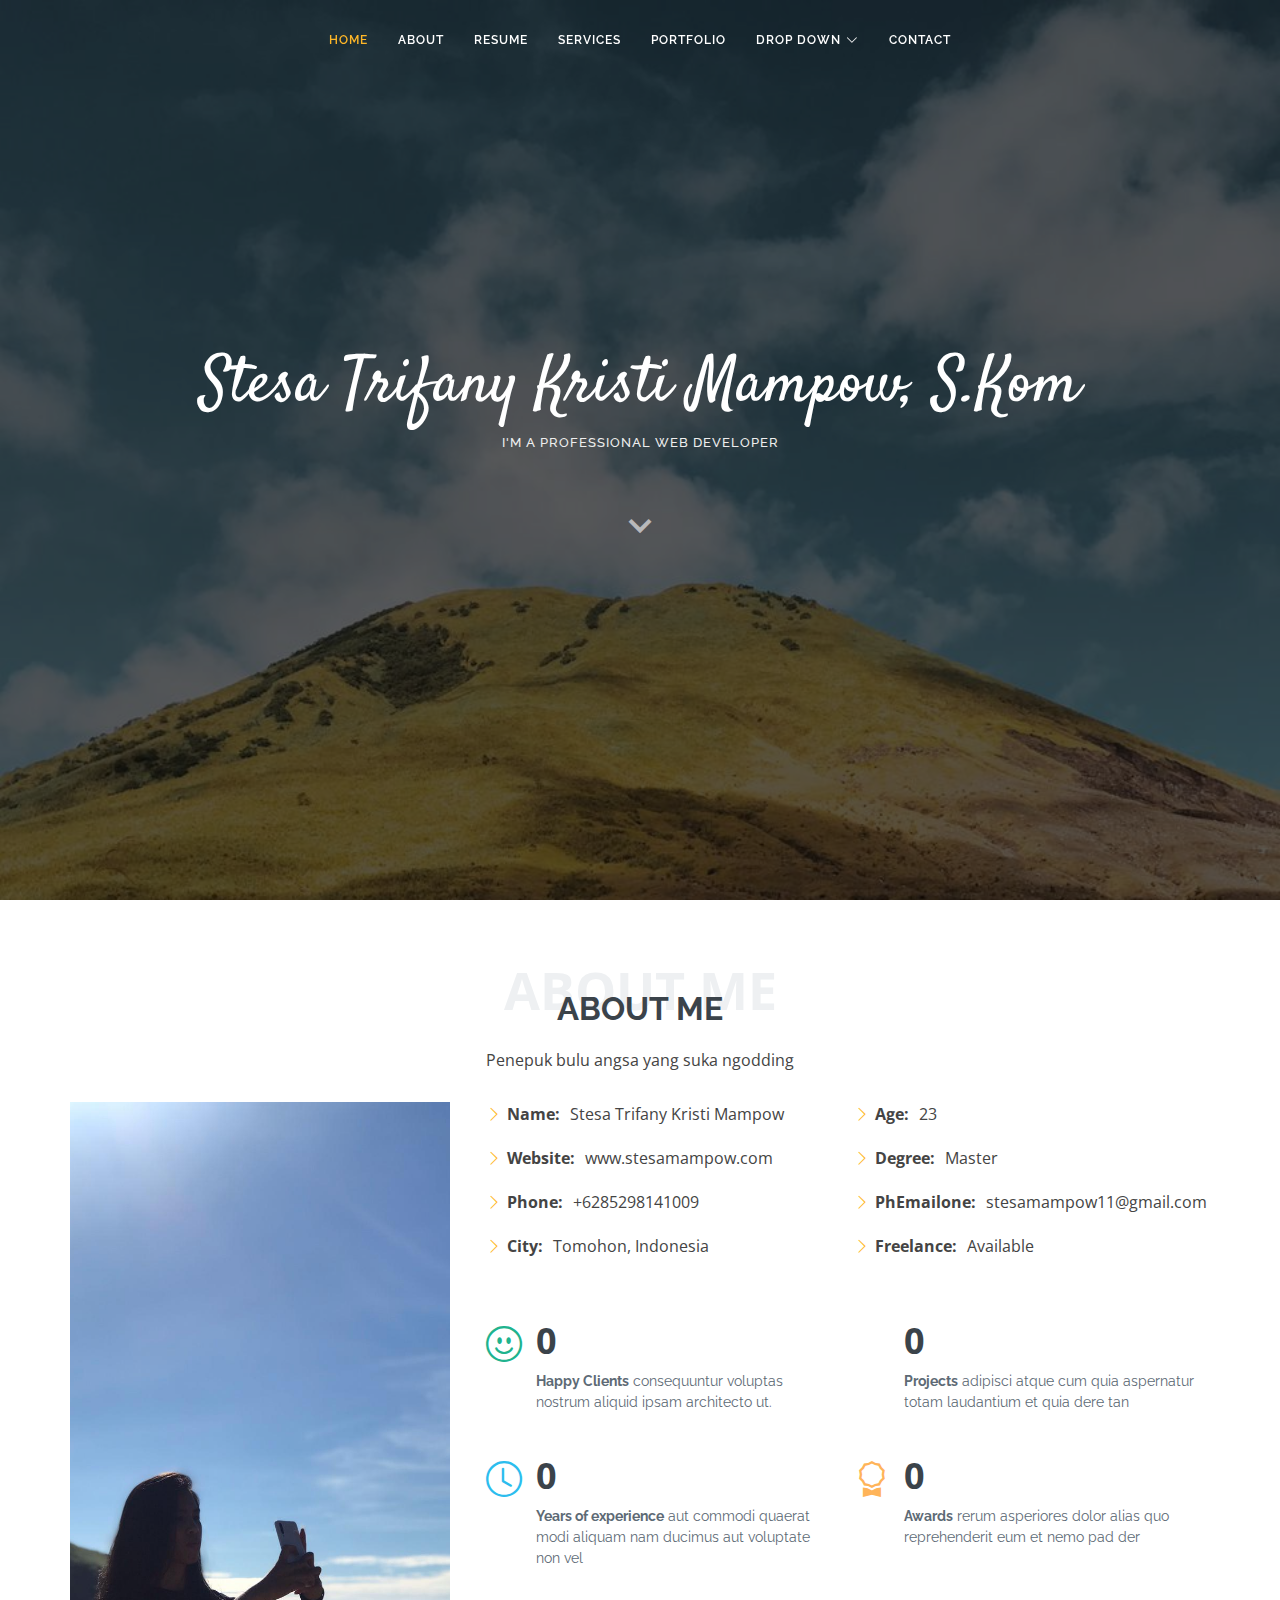
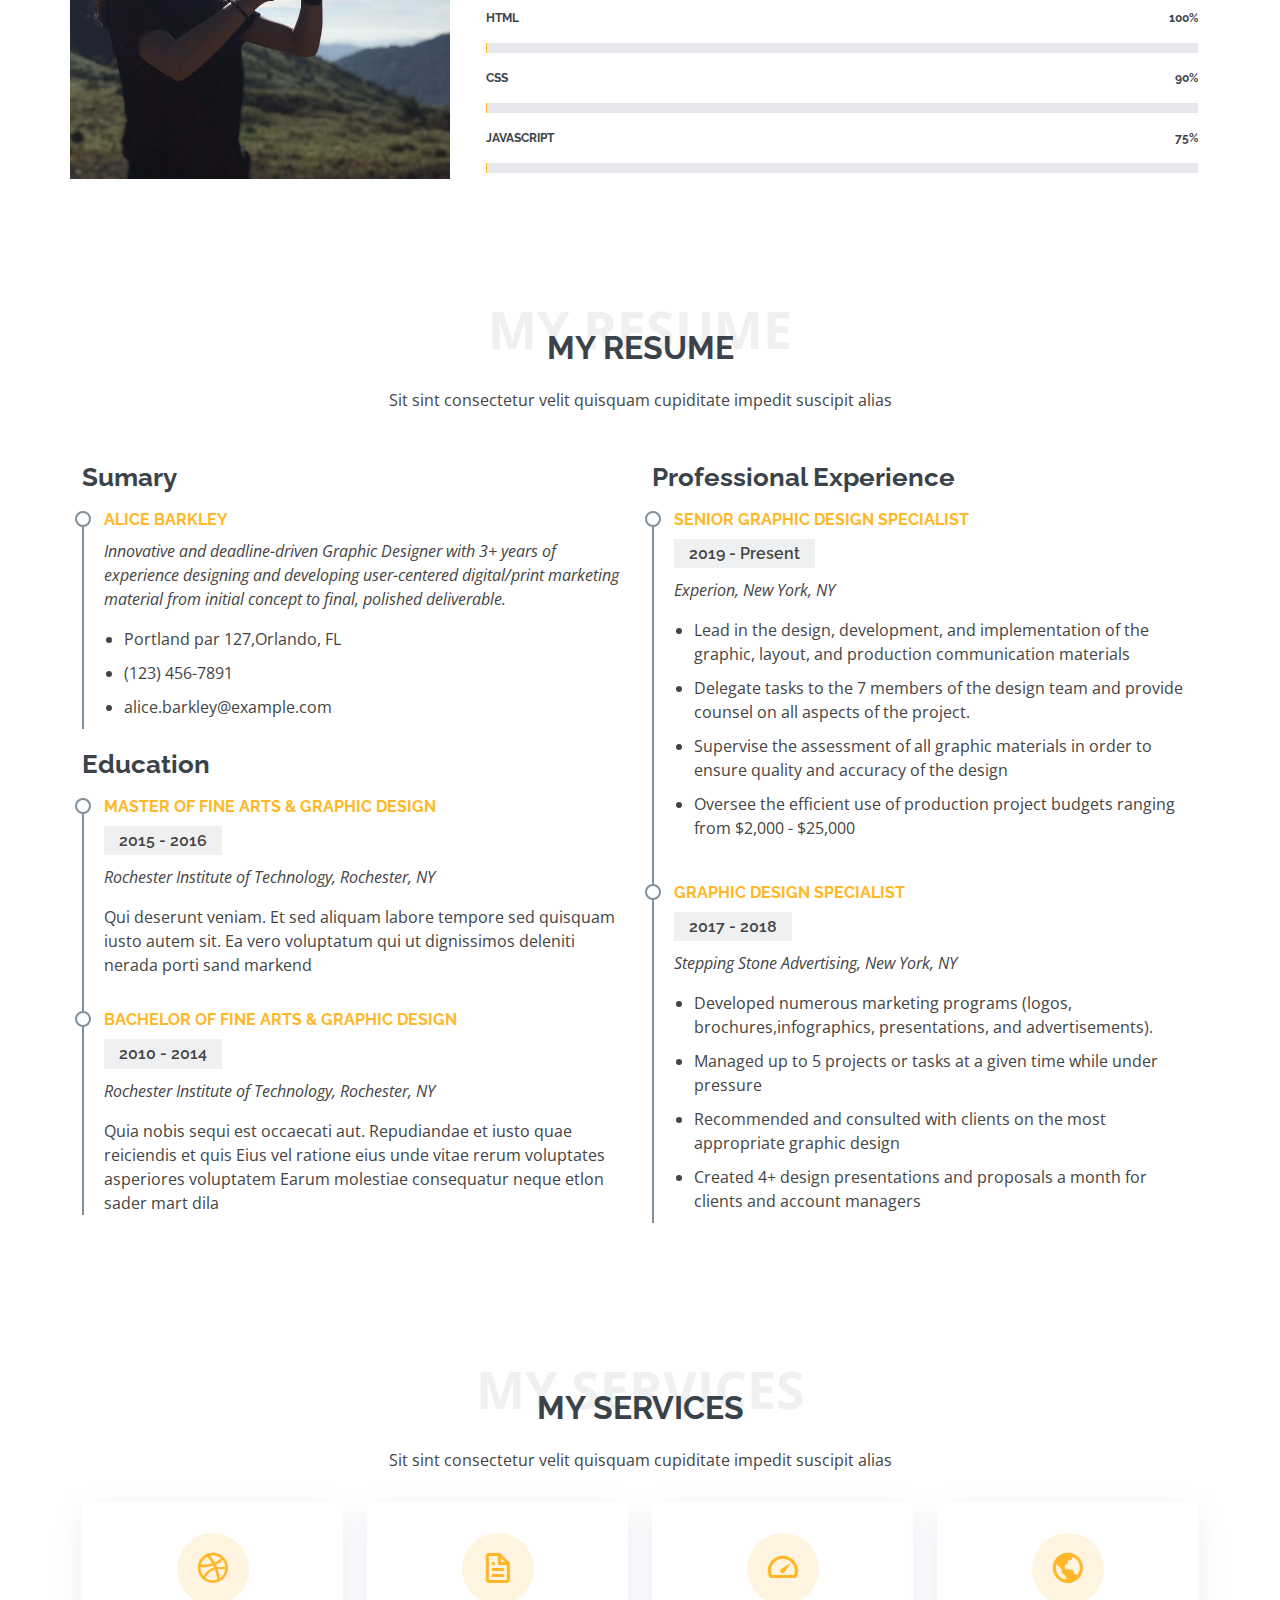
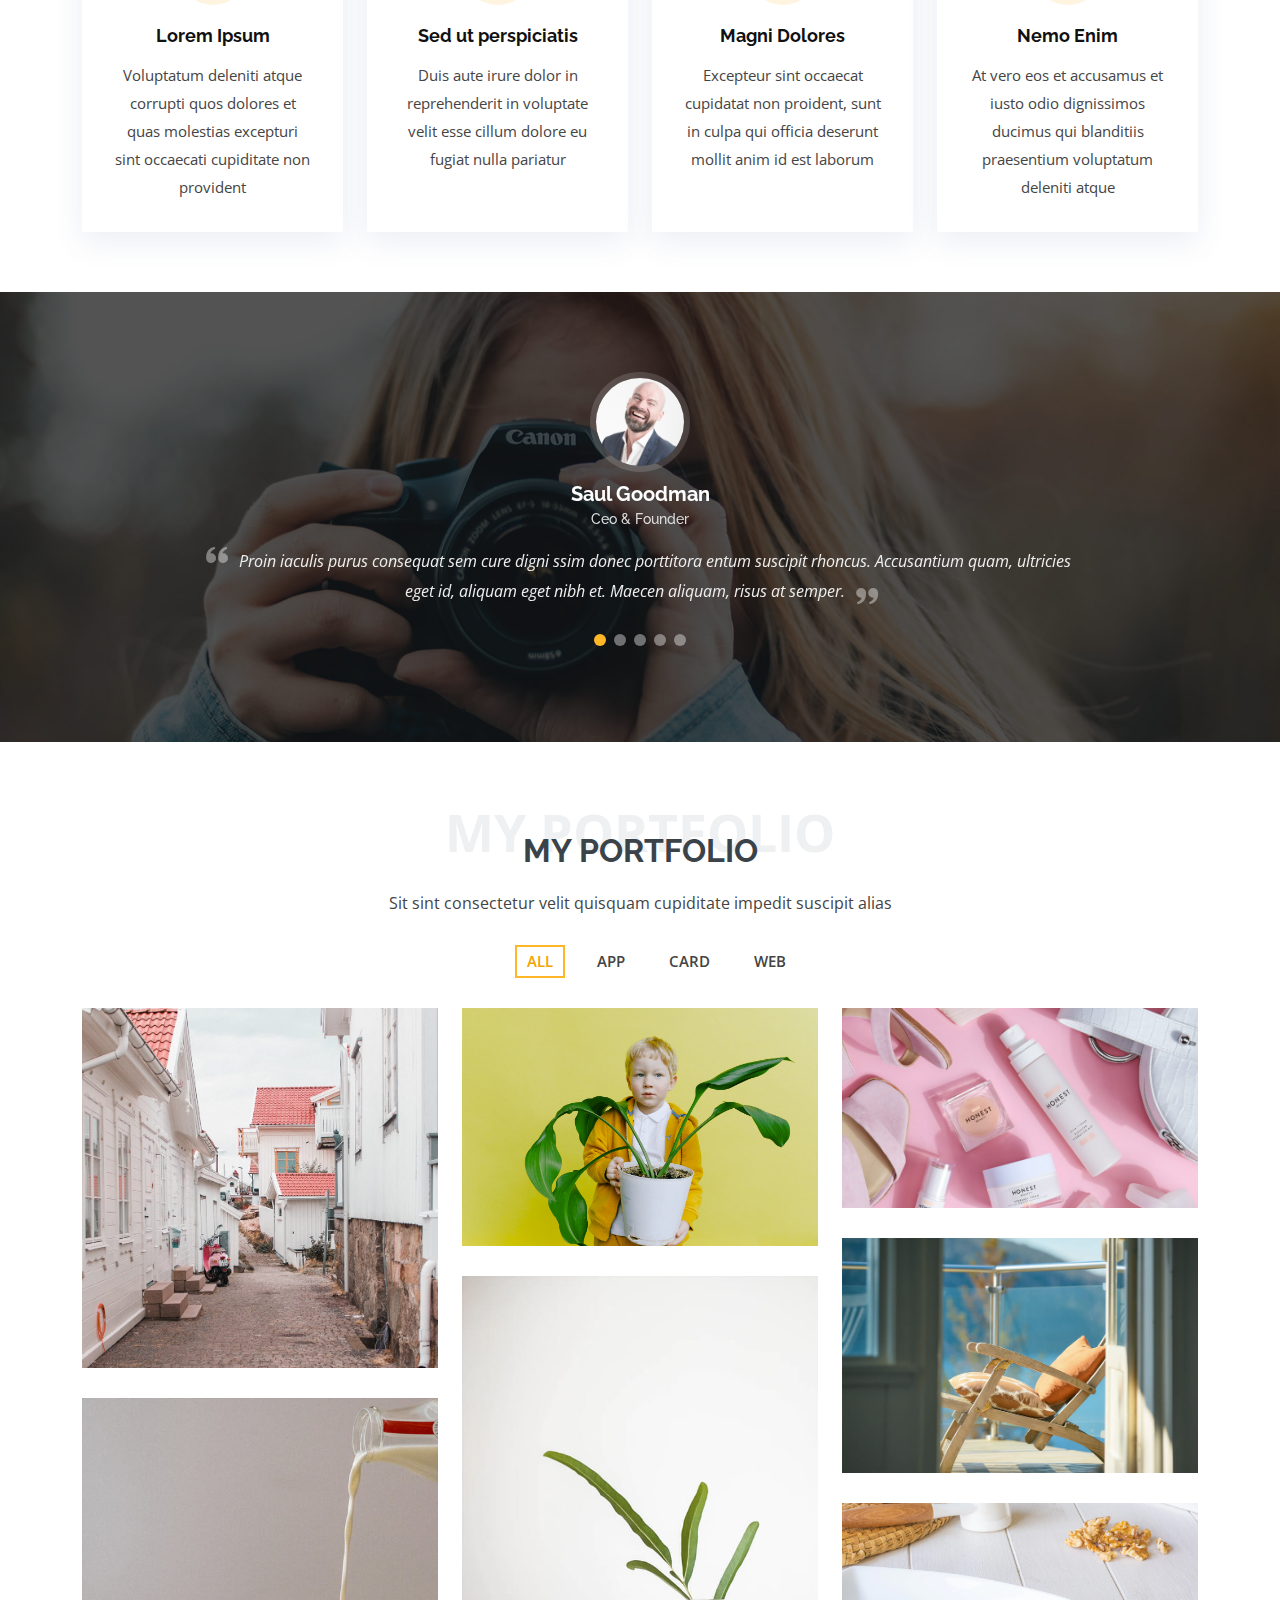
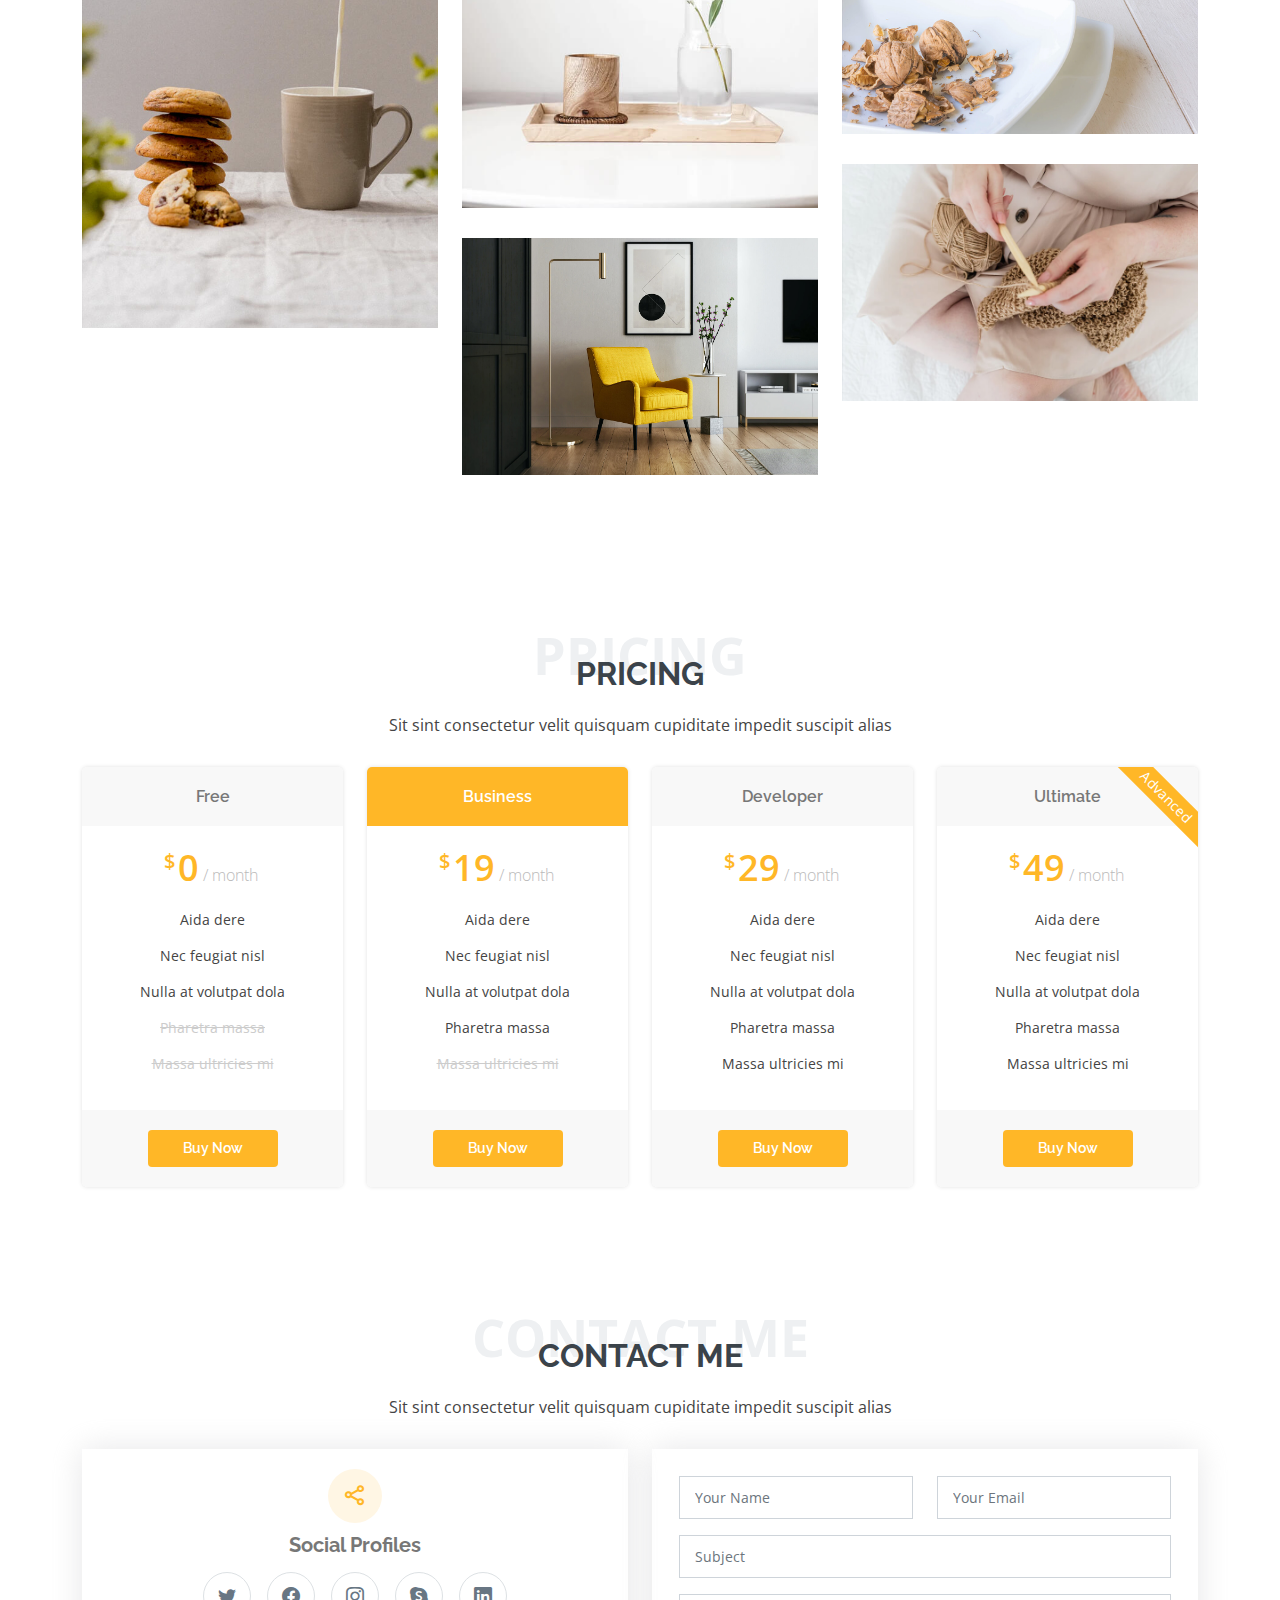
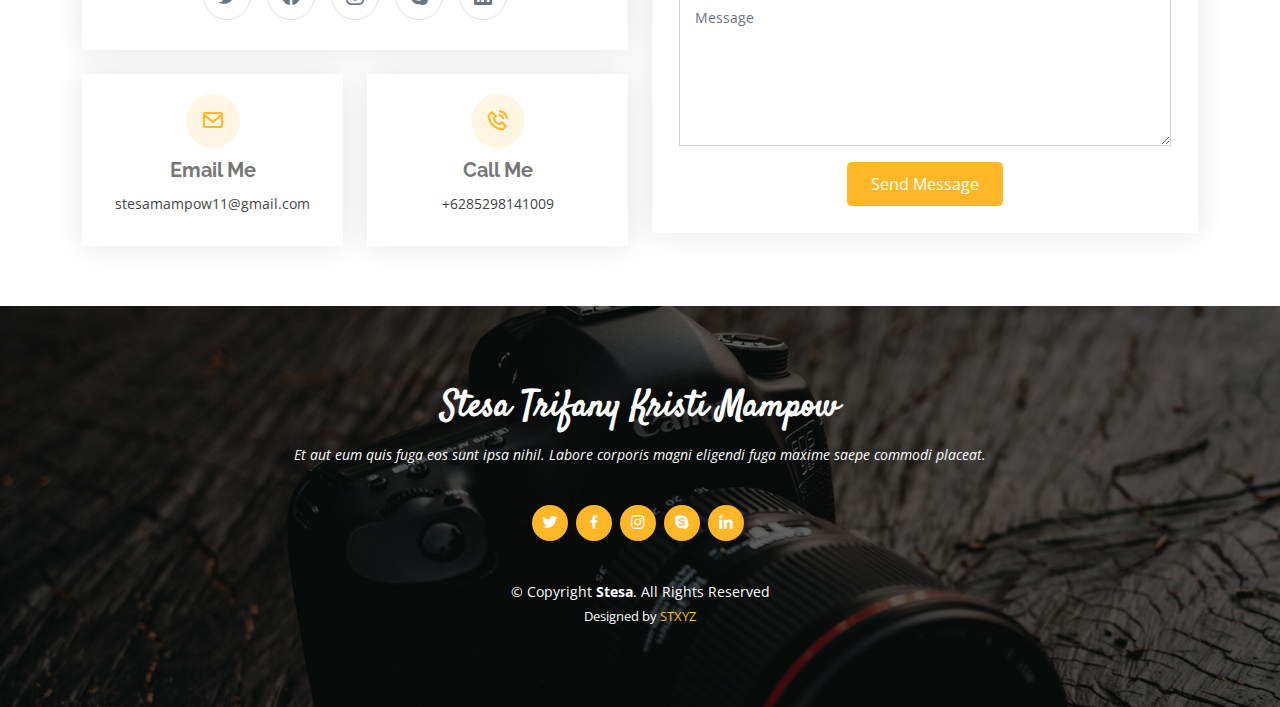
<file: index.html>
<!DOCTYPE html>
<html lang="en">

<head>
  <meta charset="utf-8">
  <meta content="width=device-width, initial-scale=1.0" name="viewport">

  <title>Stesa Mampow</title>
  <meta content="" name="description">
  <meta content="" name="keywords">

  <!-- Favicons -->
  <link href="assets/img/favicon.png" rel="icon">
  <link href="assets/img/apple-touch-icon.png" rel="apple-touch-icon">

  <!-- Google Fonts -->
  <link href="https://fonts.googleapis.com/css?family=Open+Sans:300,300i,400,400i,600,600i,700,700i|Raleway:300,300i,400,400i,500,500i,600,600i,700,700i|Satisfy" rel="stylesheet">

  <!-- Vendor CSS Files -->
  <link href="assets/vendor/bootstrap/css/bootstrap.min.css" rel="stylesheet">
  <link href="assets/vendor/bootstrap-icons/bootstrap-icons.css" rel="stylesheet">
  <link href="assets/vendor/boxicons/css/boxicons.min.css" rel="stylesheet">
  <link href="assets/vendor/glightbox/css/glightbox.min.css" rel="stylesheet">
  <link href="assets/vendor/swiper/swiper-bundle.min.css" rel="stylesheet">

  <!-- Template Main CSS File -->
  <link href="assets/css/style.css" rel="stylesheet">

  <!-- =======================================================
  * Template Name: Stesa - v4.9.0
  * Template URL: https://bootstrapmade.com/Stesa-free-creative-bootstrap-theme/
  * Author: BootstrapMade.com
  * License: https://bootstrapmade.com/license/
  ======================================================== -->
</head>

<body>

  <!-- ======= Header ======= -->
  <header id="header" class="fixed-top d-flex justify-content-center align-items-center header-transparent">

    <nav id="navbar" class="navbar">
      <ul>
        <li><a class="nav-link scrollto active" href="#hero">Home</a></li>
        <li><a class="nav-link scrollto" href="#about">About</a></li>
        <li><a class="nav-link scrollto" href="#resume">Resume</a></li>
        <li><a class="nav-link scrollto" href="#services">Services</a></li>
        <li><a class="nav-link scrollto " href="#portfolio">Portfolio</a></li>
        <li class="dropdown"><a href="#"><span>Drop Down</span> <i class="bi bi-chevron-down"></i></a>
          <ul>
            <li><a href="#">Drop Down 1</a></li>
            <li class="dropdown"><a href="#"><span>Deep Drop Down</span> <i class="bi bi-chevron-right"></i></a>
              <ul>
                <li><a href="#">Deep Drop Down 1</a></li>
                <li><a href="#">Deep Drop Down 2</a></li>
                <li><a href="#">Deep Drop Down 3</a></li>
                <li><a href="#">Deep Drop Down 4</a></li>
                <li><a href="#">Deep Drop Down 5</a></li>
              </ul>
            </li>
            <li><a href="#">Drop Down 2</a></li>
            <li><a href="#">Drop Down 3</a></li>
            <li><a href="#">Drop Down 4</a></li>
          </ul>
        </li>
        <li><a class="nav-link scrollto" href="#contact">Contact</a></li>
      </ul>
      <i class="bi bi-list mobile-nav-toggle"></i>
    </nav><!-- .navbar -->

  </header><!-- End Header -->

  <!-- ======= Hero Section ======= -->
  <section id="hero">
    <div class="hero-container">
      <h1>Stesa Trifany Kristi Mampow, S.Kom</h1>
      <h2>I'm a Professional Web Developer</h2>
      <a href="#about" class="btn-scroll scrollto" title="Scroll Down"><i class="bx bx-chevron-down"></i></a>
    </div>
  </section><!-- End Hero -->

  <main id="main">

    <!-- ======= About Me Section ======= -->
    <section id="about" class="about">
      <div class="container">

        <div class="section-title">
          <span>About Me</span>
          <h2>About Me</h2>
          <p>Penepuk bulu angsa yang suka ngodding</p>
        </div>

        <div class="row">
          <div class="image col-lg-4 d-flex align-items-stretch justify-content-center justify-content-lg-start"></div>
          <div class="col-lg-8 d-flex flex-column align-items-stretch">
            <div class="content ps-lg-4 d-flex flex-column justify-content-center">
              <div class="row">
                <div class="col-lg-6">
                  <ul>
                    <li><i class="bi bi-chevron-right"></i> <strong>Name:</strong> <span>Stesa Trifany Kristi Mampow</span></li>
                    <li><i class="bi bi-chevron-right"></i> <strong>Website:</strong> <span>www.stesamampow.com</span></li>
                    <li><i class="bi bi-chevron-right"></i> <strong>Phone:</strong> <span>+6285298141009</span></li>
                    <li><i class="bi bi-chevron-right"></i> <strong>City:</strong> <span>Tomohon, Indonesia</span></li>
                  </ul>
                </div>
                <div class="col-lg-6">
                  <ul>
                    <li><i class="bi bi-chevron-right"></i> <strong>Age:</strong> <span>23</span></li>
                    <li><i class="bi bi-chevron-right"></i> <strong>Degree:</strong> <span>Master</span></li>
                    <li><i class="bi bi-chevron-right"></i> <strong>PhEmailone:</strong> <span>stesamampow11@gmail.com</span></li>
                    <li><i class="bi bi-chevron-right"></i> <strong>Freelance:</strong> <span>Available</span></li>
                  </ul>
                </div>
              </div>
              <div class="row mt-n4">
                <div class="col-md-6 mt-5 d-md-flex align-items-md-stretch">
                  <div class="count-box">
                    <i class="bi bi-emoji-smile" style="color: #20b38e;"></i>
                    <span data-purecounter-start="0" data-purecounter-end="232" data-purecounter-duration="1" class="purecounter"></span>
                    <p><strong>Happy Clients</strong> consequuntur voluptas nostrum aliquid ipsam architecto ut.</p>
                  </div>
                </div>

                <div class="col-md-6 mt-5 d-md-flex align-items-md-stretch">
                  <div class="count-box">
                    <i class="bi bi-journal-richtextr" style="color: #8a1ac2;"></i>
                    <span data-purecounter-start="0" data-purecounter-end="521" data-purecounter-duration="1" class="purecounter"></span>
                    <p><strong>Projects</strong> adipisci atque cum quia aspernatur totam laudantium et quia dere tan</p>
                  </div>
                </div>

                <div class="col-md-6 mt-5 d-md-flex align-items-md-stretch">
                  <div class="count-box">
                    <i class="bi bi-clock" style="color: #2cbdee;"></i>
                    <span data-purecounter-start="0" data-purecounter-end="18" data-purecounter-duration="1" class="purecounter"></span>
                    <p><strong>Years of experience</strong> aut commodi quaerat modi aliquam nam ducimus aut voluptate non vel</p>
                  </div>
                </div>

                <div class="col-md-6 mt-5 d-md-flex align-items-md-stretch">
                  <div class="count-box">
                    <i class="bi bi-award" style="color: #ffb459;"></i>
                    <span data-purecounter-start="0" data-purecounter-end="16" data-purecounter-duration="1" class="purecounter"></span>
                    <p><strong>Awards</strong> rerum asperiores dolor alias quo reprehenderit eum et nemo pad der</p>
                  </div>
                </div>
              </div>
            </div><!-- End .content-->

            <div class="skills-content ps-lg-4">
              <div class="progress">
                <span class="skill">HTML <i class="val">100%</i></span>
                <div class="progress-bar-wrap">
                  <div class="progress-bar" role="progressbar" aria-valuenow="100" aria-valuemin="0" aria-valuemax="100"></div>
                </div>
              </div>

              <div class="progress">
                <span class="skill">CSS <i class="val">90%</i></span>
                <div class="progress-bar-wrap">
                  <div class="progress-bar" role="progressbar" aria-valuenow="90" aria-valuemin="0" aria-valuemax="100"></div>
                </div>
              </div>

              <div class="progress">
                <span class="skill">JavaScript <i class="val">75%</i></span>
                <div class="progress-bar-wrap">
                  <div class="progress-bar" role="progressbar" aria-valuenow="75" aria-valuemin="0" aria-valuemax="100"></div>
                </div>
              </div>
            </div>

          </div>
        </div>

      </div>
    </section><!-- End About Me Section -->

    <!-- ======= My Resume Section ======= -->
    <section id="resume" class="resume">
      <div class="container">

        <div class="section-title">
          <span>My Resume</span>
          <h2>My Resume</h2>
          <p>Sit sint consectetur velit quisquam cupiditate impedit suscipit alias</p>
        </div>

        <div class="row">
          <div class="col-lg-6">
            <h3 class="resume-title">Sumary</h3>
            <div class="resume-item pb-0">
              <h4>Alice Barkley</h4>
              <p><em>Innovative and deadline-driven Graphic Designer with 3+ years of experience designing and developing user-centered digital/print marketing material from initial concept to final, polished deliverable.</em></p>
              <p>
              <ul>
                <li>Portland par 127,Orlando, FL</li>
                <li>(123) 456-7891</li>
                <li>alice.barkley@example.com</li>
              </ul>
              </p>
            </div>

            <h3 class="resume-title">Education</h3>
            <div class="resume-item">
              <h4>Master of Fine Arts &amp; Graphic Design</h4>
              <h5>2015 - 2016</h5>
              <p><em>Rochester Institute of Technology, Rochester, NY</em></p>
              <p>Qui deserunt veniam. Et sed aliquam labore tempore sed quisquam iusto autem sit. Ea vero voluptatum qui ut dignissimos deleniti nerada porti sand markend</p>
            </div>
            <div class="resume-item">
              <h4>Bachelor of Fine Arts &amp; Graphic Design</h4>
              <h5>2010 - 2014</h5>
              <p><em>Rochester Institute of Technology, Rochester, NY</em></p>
              <p>Quia nobis sequi est occaecati aut. Repudiandae et iusto quae reiciendis et quis Eius vel ratione eius unde vitae rerum voluptates asperiores voluptatem Earum molestiae consequatur neque etlon sader mart dila</p>
            </div>
          </div>
          <div class="col-lg-6">
            <h3 class="resume-title">Professional Experience</h3>
            <div class="resume-item">
              <h4>Senior graphic design specialist</h4>
              <h5>2019 - Present</h5>
              <p><em>Experion, New York, NY </em></p>
              <p>
              <ul>
                <li>Lead in the design, development, and implementation of the graphic, layout, and production communication materials</li>
                <li>Delegate tasks to the 7 members of the design team and provide counsel on all aspects of the project. </li>
                <li>Supervise the assessment of all graphic materials in order to ensure quality and accuracy of the design</li>
                <li>Oversee the efficient use of production project budgets ranging from $2,000 - $25,000</li>
              </ul>
              </p>
            </div>
            <div class="resume-item">
              <h4>Graphic design specialist</h4>
              <h5>2017 - 2018</h5>
              <p><em>Stepping Stone Advertising, New York, NY</em></p>
              <p>
              <ul>
                <li>Developed numerous marketing programs (logos, brochures,infographics, presentations, and advertisements).</li>
                <li>Managed up to 5 projects or tasks at a given time while under pressure</li>
                <li>Recommended and consulted with clients on the most appropriate graphic design</li>
                <li>Created 4+ design presentations and proposals a month for clients and account managers</li>
              </ul>
              </p>
            </div>
          </div>
        </div>

      </div>
    </section><!-- End My Resume Section -->

    <!-- ======= My Services Section ======= -->
    <section id="services" class="services">
      <div class="container">

        <div class="section-title">
          <span>My Services</span>
          <h2>My Services</h2>
          <p>Sit sint consectetur velit quisquam cupiditate impedit suscipit alias</p>
        </div>

        <div class="row">
          <div class="col-md-6 col-lg-3 d-flex align-items-stretch mb-5 mb-lg-0">
            <div class="icon-box">
              <div class="icon"><i class="bx bxl-dribbble"></i></div>
              <h4 class="title"><a href="">Lorem Ipsum</a></h4>
              <p class="description">Voluptatum deleniti atque corrupti quos dolores et quas molestias excepturi sint occaecati cupiditate non provident</p>
            </div>
          </div>

          <div class="col-md-6 col-lg-3 d-flex align-items-stretch mb-5 mb-lg-0">
            <div class="icon-box">
              <div class="icon"><i class="bx bx-file"></i></div>
              <h4 class="title"><a href="">Sed ut perspiciatis</a></h4>
              <p class="description">Duis aute irure dolor in reprehenderit in voluptate velit esse cillum dolore eu fugiat nulla pariatur</p>
            </div>
          </div>

          <div class="col-md-6 col-lg-3 d-flex align-items-stretch mb-5 mb-lg-0">
            <div class="icon-box">
              <div class="icon"><i class="bx bx-tachometer"></i></div>
              <h4 class="title"><a href="">Magni Dolores</a></h4>
              <p class="description">Excepteur sint occaecat cupidatat non proident, sunt in culpa qui officia deserunt mollit anim id est laborum</p>
            </div>
          </div>

          <div class="col-md-6 col-lg-3 d-flex align-items-stretch mb-5 mb-lg-0">
            <div class="icon-box">
              <div class="icon"><i class="bx bx-world"></i></div>
              <h4 class="title"><a href="">Nemo Enim</a></h4>
              <p class="description">At vero eos et accusamus et iusto odio dignissimos ducimus qui blanditiis praesentium voluptatum deleniti atque</p>
            </div>
          </div>

        </div>

      </div>
    </section><!-- End My Services Section -->

    <!-- ======= Testimonials Section ======= -->
    <section id="testimonials" class="testimonials">
      <div class="container position-relative">

        <div class="testimonials-slider swiper" data-aos="fade-up" data-aos-delay="100">
          <div class="swiper-wrapper">

            <div class="swiper-slide">
              <div class="testimonial-item">
                <img src="assets/img/testimonials/testimonials-1.jpg" class="testimonial-img" alt="">
                <h3>Saul Goodman</h3>
                <h4>Ceo &amp; Founder</h4>
                <p>
                  <i class="bx bxs-quote-alt-left quote-icon-left"></i>
                  Proin iaculis purus consequat sem cure digni ssim donec porttitora entum suscipit rhoncus. Accusantium quam, ultricies eget id, aliquam eget nibh et. Maecen aliquam, risus at semper.
                  <i class="bx bxs-quote-alt-right quote-icon-right"></i>
                </p>
              </div>
            </div><!-- End testimonial item -->

            <div class="swiper-slide">
              <div class="testimonial-item">
                <img src="assets/img/testimonials/testimonials-2.jpg" class="testimonial-img" alt="">
                <h3>Sara Wilsson</h3>
                <h4>Designer</h4>
                <p>
                  <i class="bx bxs-quote-alt-left quote-icon-left"></i>
                  Export tempor illum tamen malis malis eram quae irure esse labore quem cillum quid cillum eram malis quorum velit fore eram velit sunt aliqua noster fugiat irure amet legam anim culpa.
                  <i class="bx bxs-quote-alt-right quote-icon-right"></i>
                </p>
              </div>
            </div><!-- End testimonial item -->

            <div class="swiper-slide">
              <div class="testimonial-item">
                <img src="assets/img/testimonials/testimonials-3.jpg" class="testimonial-img" alt="">
                <h3>Jena Karlis</h3>
                <h4>Store Owner</h4>
                <p>
                  <i class="bx bxs-quote-alt-left quote-icon-left"></i>
                  Enim nisi quem export duis labore cillum quae magna enim sint quorum nulla quem veniam duis minim tempor labore quem eram duis noster aute amet eram fore quis sint minim.
                  <i class="bx bxs-quote-alt-right quote-icon-right"></i>
                </p>
              </div>
            </div><!-- End testimonial item -->

            <div class="swiper-slide">
              <div class="testimonial-item">
                <img src="assets/img/testimonials/testimonials-4.jpg" class="testimonial-img" alt="">
                <h3>Matt Brandon</h3>
                <h4>Freelancer</h4>
                <p>
                  <i class="bx bxs-quote-alt-left quote-icon-left"></i>
                  Fugiat enim eram quae cillum dolore dolor amet nulla culpa multos export minim fugiat minim velit minim dolor enim duis veniam ipsum anim magna sunt elit fore quem dolore labore illum veniam.
                  <i class="bx bxs-quote-alt-right quote-icon-right"></i>
                </p>
              </div>
            </div><!-- End testimonial item -->

            <div class="swiper-slide">
              <div class="testimonial-item">
                <img src="assets/img/testimonials/testimonials-5.jpg" class="testimonial-img" alt="">
                <h3>John Larson</h3>
                <h4>Entrepreneur</h4>
                <p>
                  <i class="bx bxs-quote-alt-left quote-icon-left"></i>
                  Quis quorum aliqua sint quem legam fore sunt eram irure aliqua veniam tempor noster veniam enim culpa labore duis sunt culpa nulla illum cillum fugiat legam esse veniam culpa fore nisi cillum quid.
                  <i class="bx bxs-quote-alt-right quote-icon-right"></i>
                </p>
              </div>
            </div><!-- End testimonial item -->

          </div>
          <div class="swiper-pagination"></div>
        </div>

      </div>
    </section><!-- End Testimonials Section -->

    <!-- ======= My Portfolio Section ======= -->
    <section id="portfolio" class="portfolio">
      <div class="container">

        <div class="section-title">
          <span>My Portfolio</span>
          <h2>My Portfolio</h2>
          <p>Sit sint consectetur velit quisquam cupiditate impedit suscipit alias</p>
        </div>

        <ul id="portfolio-flters" class="d-flex justify-content-center">
          <li data-filter="*" class="filter-active">All</li>
          <li data-filter=".filter-app">App</li>
          <li data-filter=".filter-card">Card</li>
          <li data-filter=".filter-web">Web</li>
        </ul>

        <div class="row portfolio-container">

          <div class="col-lg-4 col-md-6 portfolio-item filter-app">
            <div class="portfolio-img"><img src="assets/img/portfolio/portfolio-1.jpg" class="img-fluid" alt=""></div>
            <div class="portfolio-info">
              <h4>App 1</h4>
              <p>App</p>
              <a href="assets/img/portfolio/portfolio-1.jpg" data-gallery="portfolioGallery" class="portfolio-lightbox preview-link" title="App 1"><i class="bx bx-plus"></i></a>
              <a href="portfolio-details.html" class="details-link" title="More Details"><i class="bx bx-link"></i></a>
            </div>
          </div>

          <div class="col-lg-4 col-md-6 portfolio-item filter-web">
            <div class="portfolio-img"><img src="assets/img/portfolio/portfolio-2.jpg" class="img-fluid" alt=""></div>
            <div class="portfolio-info">
              <h4>Web 3</h4>
              <p>Web</p>
              <a href="assets/img/portfolio/portfolio-2.jpg" data-gallery="portfolioGallery" class="portfolio-lightbox preview-link" title="Web 3"><i class="bx bx-plus"></i></a>
              <a href="portfolio-details.html" class="details-link" title="More Details"><i class="bx bx-link"></i></a>
            </div>
          </div>

          <div class="col-lg-4 col-md-6 portfolio-item filter-app">
            <div class="portfolio-img"><img src="assets/img/portfolio/portfolio-3.jpg" class="img-fluid" alt=""></div>
            <div class="portfolio-info">
              <h4>App 2</h4>
              <p>App</p>
              <a href="assets/img/portfolio/portfolio-3.jpg" data-gallery="portfolioGallery" class="portfolio-lightbox preview-link" title="App 2"><i class="bx bx-plus"></i></a>
              <a href="portfolio-details.html" class="details-link" title="More Details"><i class="bx bx-link"></i></a>
            </div>
          </div>

          <div class="col-lg-4 col-md-6 portfolio-item filter-card">
            <div class="portfolio-img"><img src="assets/img/portfolio/portfolio-4.jpg" class="img-fluid" alt=""></div>
            <div class="portfolio-info">
              <h4>Card 2</h4>
              <p>Card</p>
              <a href="assets/img/portfolio/portfolio-4.jpg" data-gallery="portfolioGallery" class="portfolio-lightbox preview-link" title="Card 2"><i class="bx bx-plus"></i></a>
              <a href="portfolio-details.html" class="details-link" title="More Details"><i class="bx bx-link"></i></a>
            </div>
          </div>

          <div class="col-lg-4 col-md-6 portfolio-item filter-web">
            <div class="portfolio-img"><img src="assets/img/portfolio/portfolio-5.jpg" class="img-fluid" alt=""></div>
            <div class="portfolio-info">
              <h4>Web 2</h4>
              <p>Web</p>
              <a href="assets/img/portfolio/portfolio-5.jpg" data-gallery="portfolioGallery" class="portfolio-lightbox preview-link" title="Web 2"><i class="bx bx-plus"></i></a>
              <a href="portfolio-details.html" class="details-link" title="More Details"><i class="bx bx-link"></i></a>
            </div>
          </div>

          <div class="col-lg-4 col-md-6 portfolio-item filter-app">
            <div class="portfolio-img"><img src="assets/img/portfolio/portfolio-6.jpg" class="img-fluid" alt=""></div>
            <div class="portfolio-info">
              <h4>App 3</h4>
              <p>App</p>
              <a href="assets/img/portfolio/portfolio-6.jpg" data-gallery="portfolioGallery" class="portfolio-lightbox preview-link" title="App 3"><i class="bx bx-plus"></i></a>
              <a href="portfolio-details.html" class="details-link" title="More Details"><i class="bx bx-link"></i></a>
            </div>
          </div>

          <div class="col-lg-4 col-md-6 portfolio-item filter-card">
            <div class="portfolio-img"><img src="assets/img/portfolio/portfolio-7.jpg" class="img-fluid" alt=""></div>
            <div class="portfolio-info">
              <h4>Card 1</h4>
              <p>Card</p>
              <a href="assets/img/portfolio/portfolio-7.jpg" data-gallery="portfolioGallery" class="portfolio-lightbox preview-link" title="Card 1"><i class="bx bx-plus"></i></a>
              <a href="portfolio-details.html" class="details-link" title="More Details"><i class="bx bx-link"></i></a>
            </div>
          </div>

          <div class="col-lg-4 col-md-6 portfolio-item filter-card">
            <div class="portfolio-img"><img src="assets/img/portfolio/portfolio-8.jpg" class="img-fluid" alt=""></div>
            <div class="portfolio-info">
              <h4>Card 3</h4>
              <p>Card</p>
              <a href="assets/img/portfolio/portfolio-8.jpg" data-gallery="portfolioGallery" class="portfolio-lightbox preview-link" title="Card 3"><i class="bx bx-plus"></i></a>
              <a href="portfolio-details.html" class="details-link" title="More Details"><i class="bx bx-link"></i></a>
            </div>
          </div>

          <div class="col-lg-4 col-md-6 portfolio-item filter-web">
            <div class="portfolio-img"><img src="assets/img/portfolio/portfolio-9.jpg" class="img-fluid" alt=""></div>
            <div class="portfolio-info">
              <h4>Web 3</h4>
              <p>Web</p>
              <a href="assets/img/portfolio/portfolio-9.jpg" data-gallery="portfolioGallery" class="portfolio-lightbox preview-link" title="Web 3"><i class="bx bx-plus"></i></a>
              <a href="portfolio-details.html" class="details-link" title="More Details"><i class="bx bx-link"></i></a>
            </div>
          </div>

        </div>

      </div>
    </section><!-- End My Portfolio Section -->

    <!-- ======= Pricing Section ======= -->
    <section id="pricing" class="pricing">
      <div class="container">

        <div class="section-title">
          <span>Pricing</span>
          <h2>Pricing</h2>
          <p>Sit sint consectetur velit quisquam cupiditate impedit suscipit alias</p>
        </div>

        <div class="row">

          <div class="col-lg-3 col-md-6">
            <div class="box">
              <h3>Free</h3>
              <h4><sup>$</sup>0<span> / month</span></h4>
              <ul>
                <li>Aida dere</li>
                <li>Nec feugiat nisl</li>
                <li>Nulla at volutpat dola</li>
                <li class="na">Pharetra massa</li>
                <li class="na">Massa ultricies mi</li>
              </ul>
              <div class="btn-wrap">
                <a href="#" class="btn-buy">Buy Now</a>
              </div>
            </div>
          </div>

          <div class="col-lg-3 col-md-6 mt-4 mt-md-0">
            <div class="box featured">
              <h3>Business</h3>
              <h4><sup>$</sup>19<span> / month</span></h4>
              <ul>
                <li>Aida dere</li>
                <li>Nec feugiat nisl</li>
                <li>Nulla at volutpat dola</li>
                <li>Pharetra massa</li>
                <li class="na">Massa ultricies mi</li>
              </ul>
              <div class="btn-wrap">
                <a href="#" class="btn-buy">Buy Now</a>
              </div>
            </div>
          </div>

          <div class="col-lg-3 col-md-6 mt-4 mt-lg-0">
            <div class="box">
              <h3>Developer</h3>
              <h4><sup>$</sup>29<span> / month</span></h4>
              <ul>
                <li>Aida dere</li>
                <li>Nec feugiat nisl</li>
                <li>Nulla at volutpat dola</li>
                <li>Pharetra massa</li>
                <li>Massa ultricies mi</li>
              </ul>
              <div class="btn-wrap">
                <a href="#" class="btn-buy">Buy Now</a>
              </div>
            </div>
          </div>

          <div class="col-lg-3 col-md-6 mt-4 mt-lg-0">
            <div class="box">
              <span class="advanced">Advanced</span>
              <h3>Ultimate</h3>
              <h4><sup>$</sup>49<span> / month</span></h4>
              <ul>
                <li>Aida dere</li>
                <li>Nec feugiat nisl</li>
                <li>Nulla at volutpat dola</li>
                <li>Pharetra massa</li>
                <li>Massa ultricies mi</li>
              </ul>
              <div class="btn-wrap">
                <a href="#" class="btn-buy">Buy Now</a>
              </div>
            </div>
          </div>

        </div>

      </div>
    </section><!-- End Pricing Section -->

    <!-- ======= Contact Me Section ======= -->
    <section id="contact" class="contact">
      <div class="container">

        <div class="section-title">
          <span>Contact Me</span>
          <h2>Contact Me</h2>
          <p>Sit sint consectetur velit quisquam cupiditate impedit suscipit alias</p>
        </div>

        <div class="row">

          <div class="col-lg-6">

            <div class="row">
              <div class="col-md-12">
                <div class="info-box">
                  <i class="bx bx-share-alt"></i>
                  <h3>Social Profiles</h3>
                  <div class="social-links">
                    <a href="#" class="twitter"><i class="bi bi-twitter"></i></a>
                    <a href="#" class="facebook"><i class="bi bi-facebook"></i></a>
                    <a href="#" class="instagram"><i class="bi bi-instagram"></i></a>
                    <a href="#" class="google-plus"><i class="bi bi-skype"></i></a>
                    <a href="#" class="linkedin"><i class="bi bi-linkedin"></i></a>
                  </div>
                </div>
              </div>
              <div class="col-md-6">
                <div class="info-box mt-4">
                  <i class="bx bx-envelope"></i>
                  <h3>Email Me</h3>
                  <p>stesamampow11@gmail.com</p>
                </div>
              </div>
              <div class="col-md-6">
                <div class="info-box mt-4">
                  <i class="bx bx-phone-call"></i>
                  <h3>Call Me</h3>
                  <p>+6285298141009</p>
                </div>
              </div>
            </div>

          </div>

          <div class="col-lg-6">
            <form action="forms/contact.php" method="post" role="form" class="php-email-form">
              <div class="row">
                <div class="col-md-6 form-group">
                  <input type="text" name="name" class="form-control" id="name" placeholder="Your Name" required>
                </div>
                <div class="col-md-6 form-group mt-3 mt-md-0">
                  <input type="email" class="form-control" name="email" id="email" placeholder="Your Email" required>
                </div>
              </div>
              <div class="form-group mt-3">
                <input type="text" class="form-control" name="subject" id="subject" placeholder="Subject" required>
              </div>
              <div class="form-group mt-3">
                <textarea class="form-control" name="message" rows="6" placeholder="Message" required></textarea>
              </div>
              <div class="my-3">
                <div class="loading">Loading</div>
                <div class="error-message"></div>
                <div class="sent-message">Your message has been sent. Thank you!</div>
              </div>
              <div class="text-center"><button type="submit">Send Message</button></div>
            </form>
          </div>

        </div>

      </div>
    </section><!-- End Contact Me Section -->

  </main><!-- End #main -->

  <!-- ======= Footer ======= -->
  <footer id="footer">
    <div class="container">
      <h3>Stesa Trifany Kristi Mampow</h3>
      <p>Et aut eum quis fuga eos sunt ipsa nihil. Labore corporis magni eligendi fuga maxime saepe commodi placeat.</p>
      <div class="social-links">
        <a href="#" class="twitter"><i class="bx bxl-twitter"></i></a>
        <a href="#" class="facebook"><i class="bx bxl-facebook"></i></a>
        <a href="#" class="instagram"><i class="bx bxl-instagram"></i></a>
        <a href="#" class="google-plus"><i class="bx bxl-skype"></i></a>
        <a href="#" class="linkedin"><i class="bx bxl-linkedin"></i></a>
      </div>
      <div class="copyright">
        &copy; Copyright <strong><span>Stesa</span></strong>. All Rights Reserved
      </div>
      <div class="credits">
        <!-- All the links in the footer should remain intact. -->
        <!-- You can delete the links only if you purchased the pro version. -->
        <!-- Licensing information: https://bootstrapmade.com/license/ -->
        <!-- Purchase the pro version with working PHP/AJAX contact form: https://bootstrapmade.com/Stesa-free-creative-bootstrap-theme/ -->
        Designed by <a href="https://bootstrapmade.com/">STXYZ</a>
      </div>
    </div>
  </footer><!-- End Footer -->

  <a href="#" class="back-to-top d-flex align-items-center justify-content-center"><i class="bi bi-arrow-up-short"></i></a>

  <!-- Vendor JS Files -->
  <script src="assets/vendor/purecounter/purecounter_vanilla.js"></script>
  <script src="assets/vendor/bootstrap/js/bootstrap.bundle.min.js"></script>
  <script src="assets/vendor/glightbox/js/glightbox.min.js"></script>
  <script src="assets/vendor/isotope-layout/isotope.pkgd.min.js"></script>
  <script src="assets/vendor/swiper/swiper-bundle.min.js"></script>
  <script src="assets/vendor/waypoints/noframework.waypoints.js"></script>
  <script src="assets/vendor/php-email-form/validate.js"></script>

  <!-- Template Main JS File -->
  <script src="assets/js/main.js"></script>

</body>

</html>
</file>
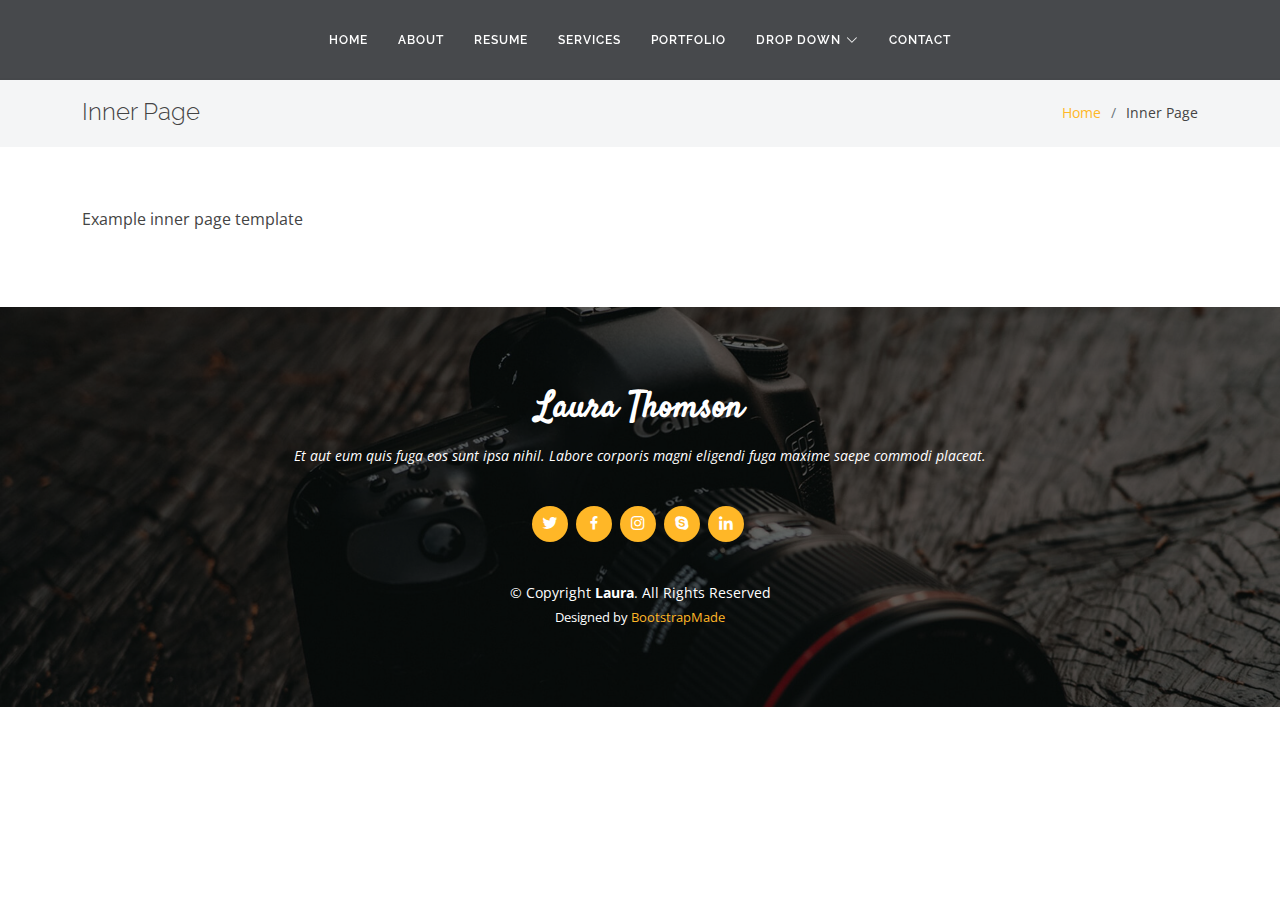
<file: inner-page.html>
<!DOCTYPE html>
<html lang="en">

<head>
  <meta charset="utf-8">
  <meta content="width=device-width, initial-scale=1.0" name="viewport">

  <title>Inner Page - Laura Bootstrap Template</title>
  <meta content="" name="description">
  <meta content="" name="keywords">

  <!-- Favicons -->
  <link href="assets/img/favicon.png" rel="icon">
  <link href="assets/img/apple-touch-icon.png" rel="apple-touch-icon">

  <!-- Google Fonts -->
  <link href="https://fonts.googleapis.com/css?family=Open+Sans:300,300i,400,400i,600,600i,700,700i|Raleway:300,300i,400,400i,500,500i,600,600i,700,700i|Satisfy" rel="stylesheet">

  <!-- Vendor CSS Files -->
  <link href="assets/vendor/bootstrap/css/bootstrap.min.css" rel="stylesheet">
  <link href="assets/vendor/bootstrap-icons/bootstrap-icons.css" rel="stylesheet">
  <link href="assets/vendor/boxicons/css/boxicons.min.css" rel="stylesheet">
  <link href="assets/vendor/glightbox/css/glightbox.min.css" rel="stylesheet">
  <link href="assets/vendor/swiper/swiper-bundle.min.css" rel="stylesheet">

  <!-- Template Main CSS File -->
  <link href="assets/css/style.css" rel="stylesheet">

  <!-- =======================================================
  * Template Name: Laura - v4.9.0
  * Template URL: https://bootstrapmade.com/laura-free-creative-bootstrap-theme/
  * Author: BootstrapMade.com
  * License: https://bootstrapmade.com/license/
  ======================================================== -->
</head>

<body>

  <!-- ======= Header ======= -->
  <header id="header" class="fixed-top d-flex justify-content-center align-items-center ">

    <nav id="navbar" class="navbar">
      <ul>
        <li><a class="nav-link scrollto " href="#hero">Home</a></li>
        <li><a class="nav-link scrollto" href="#about">About</a></li>
        <li><a class="nav-link scrollto" href="#resume">Resume</a></li>
        <li><a class="nav-link scrollto" href="#services">Services</a></li>
        <li><a class="nav-link scrollto " href="#portfolio">Portfolio</a></li>
        <li class="dropdown"><a href="#"><span>Drop Down</span> <i class="bi bi-chevron-down"></i></a>
          <ul>
            <li><a href="#">Drop Down 1</a></li>
            <li class="dropdown"><a href="#"><span>Deep Drop Down</span> <i class="bi bi-chevron-right"></i></a>
              <ul>
                <li><a href="#">Deep Drop Down 1</a></li>
                <li><a href="#">Deep Drop Down 2</a></li>
                <li><a href="#">Deep Drop Down 3</a></li>
                <li><a href="#">Deep Drop Down 4</a></li>
                <li><a href="#">Deep Drop Down 5</a></li>
              </ul>
            </li>
            <li><a href="#">Drop Down 2</a></li>
            <li><a href="#">Drop Down 3</a></li>
            <li><a href="#">Drop Down 4</a></li>
          </ul>
        </li>
        <li><a class="nav-link scrollto" href="#contact">Contact</a></li>
      </ul>
      <i class="bi bi-list mobile-nav-toggle"></i>
    </nav><!-- .navbar -->

  </header><!-- End Header -->

  <main id="main">

    <!-- ======= Breadcrumbs ======= -->
    <section class="breadcrumbs">
      <div class="container">

        <div class="d-flex justify-content-between align-items-center">
          <h2>Inner Page</h2>
          <ol>
            <li><a href="index.html">Home</a></li>
            <li>Inner Page</li>
          </ol>
        </div>

      </div>
    </section><!-- End Breadcrumbs -->

    <section class="inner-page">
      <div class="container">
        <p>
          Example inner page template
        </p>
      </div>
    </section>

  </main><!-- End #main -->

  <!-- ======= Footer ======= -->
  <footer id="footer">
    <div class="container">
      <h3>Laura Thomson</h3>
      <p>Et aut eum quis fuga eos sunt ipsa nihil. Labore corporis magni eligendi fuga maxime saepe commodi placeat.</p>
      <div class="social-links">
        <a href="#" class="twitter"><i class="bx bxl-twitter"></i></a>
        <a href="#" class="facebook"><i class="bx bxl-facebook"></i></a>
        <a href="#" class="instagram"><i class="bx bxl-instagram"></i></a>
        <a href="#" class="google-plus"><i class="bx bxl-skype"></i></a>
        <a href="#" class="linkedin"><i class="bx bxl-linkedin"></i></a>
      </div>
      <div class="copyright">
        &copy; Copyright <strong><span>Laura</span></strong>. All Rights Reserved
      </div>
      <div class="credits">
        <!-- All the links in the footer should remain intact. -->
        <!-- You can delete the links only if you purchased the pro version. -->
        <!-- Licensing information: https://bootstrapmade.com/license/ -->
        <!-- Purchase the pro version with working PHP/AJAX contact form: https://bootstrapmade.com/laura-free-creative-bootstrap-theme/ -->
        Designed by <a href="https://bootstrapmade.com/">BootstrapMade</a>
      </div>
    </div>
  </footer><!-- End Footer -->

  <a href="#" class="back-to-top d-flex align-items-center justify-content-center"><i class="bi bi-arrow-up-short"></i></a>

  <!-- Vendor JS Files -->
  <script src="assets/vendor/purecounter/purecounter_vanilla.js"></script>
  <script src="assets/vendor/bootstrap/js/bootstrap.bundle.min.js"></script>
  <script src="assets/vendor/glightbox/js/glightbox.min.js"></script>
  <script src="assets/vendor/isotope-layout/isotope.pkgd.min.js"></script>
  <script src="assets/vendor/swiper/swiper-bundle.min.js"></script>
  <script src="assets/vendor/waypoints/noframework.waypoints.js"></script>
  <script src="assets/vendor/php-email-form/validate.js"></script>

  <!-- Template Main JS File -->
  <script src="assets/js/main.js"></script>

</body>

</html>
</file>
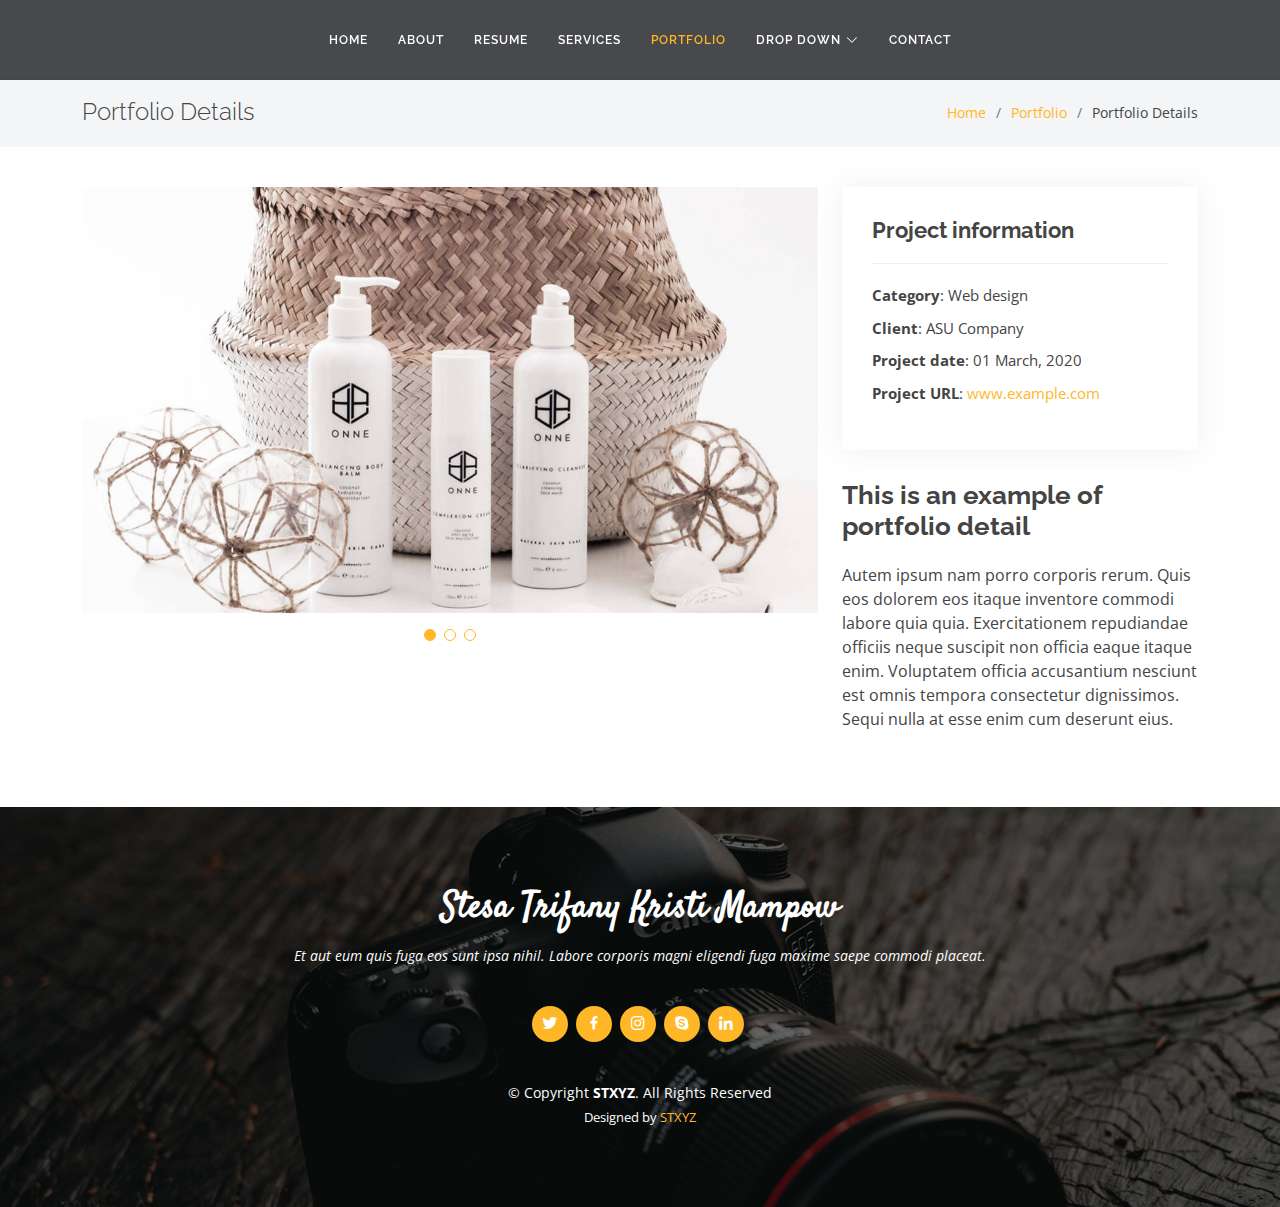
<file: portfolio-details.html>
<!DOCTYPE html>
<html lang="en">

<head>
  <meta charset="utf-8">
  <meta content="width=device-width, initial-scale=1.0" name="viewport">

  <title>Portfolio Stesa Mampow</title>
  <meta content="" name="description">
  <meta content="" name="keywords">

  <!-- Favicons -->
  <link href="assets/img/favicon.png" rel="icon">
  <link href="assets/img/apple-touch-icon.png" rel="apple-touch-icon">

  <!-- Google Fonts -->
  <link href="https://fonts.googleapis.com/css?family=Open+Sans:300,300i,400,400i,600,600i,700,700i|Raleway:300,300i,400,400i,500,500i,600,600i,700,700i|Satisfy" rel="stylesheet">

  <!-- Vendor CSS Files -->
  <link href="assets/vendor/bootstrap/css/bootstrap.min.css" rel="stylesheet">
  <link href="assets/vendor/bootstrap-icons/bootstrap-icons.css" rel="stylesheet">
  <link href="assets/vendor/boxicons/css/boxicons.min.css" rel="stylesheet">
  <link href="assets/vendor/glightbox/css/glightbox.min.css" rel="stylesheet">
  <link href="assets/vendor/swiper/swiper-bundle.min.css" rel="stylesheet">

  <!-- Template Main CSS File -->
  <link href="assets/css/style.css" rel="stylesheet">

  <!-- =======================================================
  * Template Name: Laura - v4.9.0
  * Template URL: https://bootstrapmade.com/laura-free-creative-bootstrap-theme/
  * Author: BootstrapMade.com
  * License: https://bootstrapmade.com/license/
  ======================================================== -->
</head>

<body>

  <!-- ======= Header ======= -->
  <header id="header" class="fixed-top d-flex justify-content-center align-items-center ">

    <nav id="navbar" class="navbar">
      <ul>
        <li><a class="nav-link scrollto " href="#hero">Home</a></li>
        <li><a class="nav-link scrollto" href="#about">About</a></li>
        <li><a class="nav-link scrollto" href="#resume">Resume</a></li>
        <li><a class="nav-link scrollto" href="#services">Services</a></li>
        <li><a class="nav-link scrollto active" href="#portfolio">Portfolio</a></li>
        <li class="dropdown"><a href="#"><span>Drop Down</span> <i class="bi bi-chevron-down"></i></a>
          <ul>
            <li><a href="#">Drop Down 1</a></li>
            <li class="dropdown"><a href="#"><span>Deep Drop Down</span> <i class="bi bi-chevron-right"></i></a>
              <ul>
                <li><a href="#">Deep Drop Down 1</a></li>
                <li><a href="#">Deep Drop Down 2</a></li>
                <li><a href="#">Deep Drop Down 3</a></li>
                <li><a href="#">Deep Drop Down 4</a></li>
                <li><a href="#">Deep Drop Down 5</a></li>
              </ul>
            </li>
            <li><a href="#">Drop Down 2</a></li>
            <li><a href="#">Drop Down 3</a></li>
            <li><a href="#">Drop Down 4</a></li>
          </ul>
        </li>
        <li><a class="nav-link scrollto" href="#contact">Contact</a></li>
      </ul>
      <i class="bi bi-list mobile-nav-toggle"></i>
    </nav><!-- .navbar -->

  </header><!-- End Header -->

  <main id="main">

    <!-- ======= Breadcrumbs Section ======= -->
    <section class="breadcrumbs">
      <div class="container">

        <div class="d-flex justify-content-between align-items-center">
          <h2>Portfolio Details</h2>
          <ol>
            <li><a href="index.html">Home</a></li>
            <li><a href="portfolio.html">Portfolio</a></li>
            <li>Portfolio Details</li>
          </ol>
        </div>

      </div>
    </section><!-- Breadcrumbs Section -->

    <!-- ======= Portfolio Details Section ======= -->
    <section id="portfolio-details" class="portfolio-details">
      <div class="container">

        <div class="row gy-4">

          <div class="col-lg-8">
            <div class="portfolio-details-slider swiper">
              <div class="swiper-wrapper align-items-center">

                <div class="swiper-slide">
                  <img src="assets/img/portfolio/portfolio-details-1.jpg" alt="">
                </div>

                <div class="swiper-slide">
                  <img src="assets/img/portfolio/portfolio-details-2.jpg" alt="">
                </div>

                <div class="swiper-slide">
                  <img src="assets/img/portfolio/portfolio-details-3.jpg" alt="">
                </div>

              </div>
              <div class="swiper-pagination"></div>
            </div>
          </div>

          <div class="col-lg-4">
            <div class="portfolio-info">
              <h3>Project information</h3>
              <ul>
                <li><strong>Category</strong>: Web design</li>
                <li><strong>Client</strong>: ASU Company</li>
                <li><strong>Project date</strong>: 01 March, 2020</li>
                <li><strong>Project URL</strong>: <a href="#">www.example.com</a></li>
              </ul>
            </div>
            <div class="portfolio-description">
              <h2>This is an example of portfolio detail</h2>
              <p>
                Autem ipsum nam porro corporis rerum. Quis eos dolorem eos itaque inventore commodi labore quia quia. Exercitationem repudiandae officiis neque suscipit non officia eaque itaque enim. Voluptatem officia accusantium nesciunt est omnis tempora consectetur dignissimos. Sequi nulla at esse enim cum deserunt eius.
              </p>
            </div>
          </div>

        </div>

      </div>
    </section><!-- End Portfolio Details Section -->

  </main><!-- End #main -->

  <!-- ======= Footer ======= -->
  <footer id="footer">
    <div class="container">
      <h3>Stesa Trifany Kristi Mampow</h3>
      <p>Et aut eum quis fuga eos sunt ipsa nihil. Labore corporis magni eligendi fuga maxime saepe commodi placeat.</p>
      <div class="social-links">
        <a href="#" class="twitter"><i class="bx bxl-twitter"></i></a>
        <a href="#" class="facebook"><i class="bx bxl-facebook"></i></a>
        <a href="#" class="instagram"><i class="bx bxl-instagram"></i></a>
        <a href="#" class="google-plus"><i class="bx bxl-skype"></i></a>
        <a href="#" class="linkedin"><i class="bx bxl-linkedin"></i></a>
      </div>
      <div class="copyright">
        &copy; Copyright <strong><span>STXYZ</span></strong>. All Rights Reserved
      </div>
      <div class="credits">
        <!-- All the links in the footer should remain intact. -->
        <!-- You can delete the links only if you purchased the pro version. -->
        <!-- Licensing information: https://bootstrapmade.com/license/ -->
        <!-- Purchase the pro version with working PHP/AJAX contact form: https://bootstrapmade.com/laura-free-creative-bootstrap-theme/ -->
        Designed by <a href="https://bootstrapmade.com/">STXYZ</a>
      </div>
    </div>
  </footer><!-- End Footer -->

  <a href="#" class="back-to-top d-flex align-items-center justify-content-center"><i class="bi bi-arrow-up-short"></i></a>

  <!-- Vendor JS Files -->
  <script src="assets/vendor/purecounter/purecounter_vanilla.js"></script>
  <script src="assets/vendor/bootstrap/js/bootstrap.bundle.min.js"></script>
  <script src="assets/vendor/glightbox/js/glightbox.min.js"></script>
  <script src="assets/vendor/isotope-layout/isotope.pkgd.min.js"></script>
  <script src="assets/vendor/swiper/swiper-bundle.min.js"></script>
  <script src="assets/vendor/waypoints/noframework.waypoints.js"></script>
  <script src="assets/vendor/php-email-form/validate.js"></script>

  <!-- Template Main JS File -->
  <script src="assets/js/main.js"></script>

</body>

</html>
</file>
<file: assets/css/style.css>
/**
* Template Name: Laura - v4.9.0
* Template URL: https://bootstrapmade.com/laura-free-creative-bootstrap-theme/
* Author: BootstrapMade.com
* License: https://bootstrapmade.com/license/
*/

/*--------------------------------------------------------------
# General
--------------------------------------------------------------*/
body {
  font-family: "Open Sans", sans-serif;
  color: #444444;
}

a {
  color: #ffb727;
  text-decoration: none;
}

a:hover {
  color: #ffc85a;
  text-decoration: none;
}

h1,
h2,
h3,
h4,
h5,
h6 {
  font-family: "Raleway", sans-serif;
}

/*--------------------------------------------------------------
# Back to top button
--------------------------------------------------------------*/
.back-to-top {
  position: fixed;
  visibility: hidden;
  opacity: 0;
  right: 15px;
  bottom: 15px;
  z-index: 996;
  background: #ffb727;
  width: 40px;
  height: 40px;
  border-radius: 4px;
  transition: all 0.4s;
}

.back-to-top i {
  font-size: 28px;
  color: #fff;
  line-height: 0;
}

.back-to-top:hover {
  background: #ffc550;
  color: #fff;
}

.back-to-top.active {
  visibility: visible;
  opacity: 1;
}

/*--------------------------------------------------------------
# Header
--------------------------------------------------------------*/
#header {
  z-index: 997;
  transition: all 0.5s;
  height: 80px;
  background: rgba(25, 28, 31, 0.8);
}

#header.header-transparent {
  background: transparent;
}

#header.header-scrolled {
  height: 60px;
  background: rgba(25, 28, 31, 0.8);
}

/*--------------------------------------------------------------
# Navigation Menu
--------------------------------------------------------------*/
/**
* Desktop Navigation 
*/
.navbar {
  padding: 0;
}

.navbar ul {
  margin: 0;
  padding: 0;
  display: flex;
  list-style: none;
  align-items: center;
}

.navbar li {
  position: relative;
}

.navbar a,
.navbar a:focus {
  display: flex;
  align-items: center;
  justify-content: space-between;
  padding: 10px 15px;
  color: #fff;
  white-space: nowrap;
  transition: 0.3s;
  font-size: 12px;
  font-family: "Raleway", sans-serif;
  text-transform: uppercase;
  font-weight: 600;
  letter-spacing: 1px;
}

.navbar a i,
.navbar a:focus i {
  font-size: 12px;
  line-height: 0;
  margin-left: 5px;
}

.navbar a:hover,
.navbar .active,
.navbar .active:focus,
.navbar li:hover>a {
  color: #ffb727;
}

.navbar .dropdown ul {
  display: block;
  position: absolute;
  left: 14px;
  top: calc(100% + 30px);
  margin: 0;
  padding: 10px 0;
  z-index: 99;
  opacity: 0;
  visibility: hidden;
  background: #fff;
  box-shadow: 0px 0px 30px rgba(127, 137, 161, 0.25);
  transition: 0.3s;
  border-radius: 4px;
}

.navbar .dropdown ul li {
  min-width: 200px;
}

.navbar .dropdown ul a {
  padding: 10px 20px;
  font-size: 14px;
  text-transform: none;
  font-weight: 400;
  color: #3b434a;
  letter-spacing: 1px;
}

.navbar .dropdown ul a i {
  font-size: 12px;
}

.navbar .dropdown ul a:hover,
.navbar .dropdown ul .active:hover,
.navbar .dropdown ul li:hover>a {
  color: #ffb727;
}

.navbar .dropdown:hover>ul {
  opacity: 1;
  top: 100%;
  visibility: visible;
}

.navbar .dropdown .dropdown ul {
  top: 0;
  left: calc(100% - 30px);
  visibility: hidden;
}

.navbar .dropdown .dropdown:hover>ul {
  opacity: 1;
  top: 0;
  left: 100%;
  visibility: visible;
}

@media (max-width: 1366px) {
  .navbar .dropdown .dropdown ul {
    left: -90%;
  }

  .navbar .dropdown .dropdown:hover>ul {
    left: -100%;
  }
}

/**
* Mobile Navigation 
*/
.mobile-nav-toggle {
  color: #fff;
  font-size: 28px;
  cursor: pointer;
  display: none;
  line-height: 0;
  transition: 0.5s;
}

@media (max-width: 991px) {
  .mobile-nav-toggle {
    display: block;
  }

  .navbar ul {
    display: none;
  }
}

.navbar-mobile {
  position: fixed;
  overflow: hidden;
  top: 0;
  right: 0;
  left: 0;
  bottom: 0;
  background: rgba(36, 41, 46, 0.9);
  transition: 0.3s;
  z-index: 999;
}

.navbar-mobile .mobile-nav-toggle {
  position: absolute;
  top: 15px;
  right: 15px;
}

.navbar-mobile ul {
  display: block;
  position: absolute;
  top: 55px;
  right: 15px;
  bottom: 15px;
  left: 15px;
  padding: 10px 0;
  border-radius: 10px;
  background-color: #fff;
  overflow-y: auto;
  transition: 0.3s;
}

.navbar-mobile a,
.navbar-mobile a:focus {
  padding: 10px 20px;
  font-size: 14px;
  color: #3b434a;
}

.navbar-mobile a:hover,
.navbar-mobile .active,
.navbar-mobile li:hover>a {
  color: #ffb727;
}

.navbar-mobile .getstarted,
.navbar-mobile .getstarted:focus {
  margin: 15px;
}

.navbar-mobile .dropdown ul {
  position: static;
  display: none;
  margin: 10px 20px;
  padding: 10px 0;
  z-index: 99;
  opacity: 1;
  visibility: visible;
  background: #fff;
  box-shadow: 0px 0px 30px rgba(127, 137, 161, 0.25);
}

.navbar-mobile .dropdown ul li {
  min-width: 200px;
}

.navbar-mobile .dropdown ul a {
  padding: 10px 20px;
}

.navbar-mobile .dropdown ul a i {
  font-size: 12px;
}

.navbar-mobile .dropdown ul a:hover,
.navbar-mobile .dropdown ul .active:hover,
.navbar-mobile .dropdown ul li:hover>a {
  color: #ffb727;
}

.navbar-mobile .dropdown>.dropdown-active {
  display: block;
}

/*--------------------------------------------------------------
# Hero Section
--------------------------------------------------------------*/
#hero {
  width: 100%;
  height: 100vh;
  background: url("../img/tes.jpg") top right;
  background-size: cover;
  position: relative;
}

#hero:before {
  content: "";
  background: rgba(0, 0, 0, 0.65);
  position: absolute;
  bottom: 0;
  top: 0;
  left: 0;
  right: 0;
}

#hero .hero-container {
  position: absolute;
  bottom: 0;
  top: 0;
  left: 0;
  right: 0;
  display: flex;
  justify-content: center;
  align-items: center;
  flex-direction: column;
  padding: 0 15px;
}

#hero h1 {
  margin: 0 0 10px 0;
  font-size: 64px;
  font-family: "Satisfy", serif;
  color: #fff;
}

#hero h2 {
  color: #eee;
  margin-bottom: 50px;
  font-size: 13px;
  font-weight: 500;
  letter-spacing: 1px;
  text-transform: uppercase;
}

#hero .btn-scroll {
  transition: 0.4s;
  color: rgba(255, 255, 255, 0.6);
  animation: up-down 1s ease-in-out infinite alternate-reverse both;
}

#hero .btn-scroll i {
  font-size: 48px;
}

#hero .btn-scroll:hover {
  color: #ffb727;
}

@media (min-width: 1024px) {
  #hero {
    background-attachment: fixed;
  }
}

@media (max-width: 575px) {
  #hero h1 {
    font-size: 40px;
  }

  #hero h2 {
    text-align: center;
    margin-bottom: 30px;
  }
}

@-webkit-keyframes up-down {
  0% {
    transform: translateY(5px);
  }

  100% {
    transform: translateY(-5px);
  }
}

@keyframes up-down {
  0% {
    transform: translateY(5px);
  }

  100% {
    transform: translateY(-5px);
  }
}

/*--------------------------------------------------------------
# Sections General
--------------------------------------------------------------*/
section {
  padding: 60px 0;
}

.section-bg {
  background-color: white;
}

.section-title {
  text-align: center;
  padding: 30px 0;
  position: relative;
}

.section-title h2 {
  font-size: 32px;
  font-weight: 700;
  text-transform: uppercase;
  margin-bottom: 20px;
  padding-bottom: 0;
  color: #3b434a;
  position: relative;
  z-index: 2;
}

.section-title span {
  position: absolute;
  top: 30px;
  color: #eef0f2;
  left: 0;
  right: 0;
  z-index: 1;
  font-weight: 700;
  font-size: 52px;
  text-transform: uppercase;
  line-height: 0;
}

.section-title p {
  margin-bottom: 0;
  position: relative;
  z-index: 2;
}

@media (max-width: 575px) {
  .section-title h2 {
    font-size: 28px;
    margin-bottom: 15px;
  }

  .section-title span {
    font-size: 38px;
  }
}

/*--------------------------------------------------------------
# Breadcrumbs
--------------------------------------------------------------*/
.breadcrumbs {
  padding: 20px 0;
  background-color: #f4f5f6;
  min-height: 40px;
  margin-top: 78px;
}

@media (max-width: 992px) {
  .breadcrumbs {
    margin-top: 60px;
  }
}

.breadcrumbs h2 {
  font-size: 24px;
  font-weight: 300;
  margin: 0;
}

@media (max-width: 992px) {
  .breadcrumbs h2 {
    margin: 0 0 10px 0;
  }
}

.breadcrumbs ol {
  display: flex;
  flex-wrap: wrap;
  list-style: none;
  padding: 0;
  margin: 0;
  font-size: 14px;
}

.breadcrumbs ol li+li {
  padding-left: 10px;
}

.breadcrumbs ol li+li::before {
  display: inline-block;
  padding-right: 10px;
  color: #6c757d;
  content: "/";
}

@media (max-width: 768px) {
  .breadcrumbs .d-flex {
    display: block !important;
  }

  .breadcrumbs ol {
    display: block;
  }

  .breadcrumbs ol li {
    display: inline-block;
  }
}

/*--------------------------------------------------------------
# About Me
--------------------------------------------------------------*/
.about .content h3 {
  font-weight: 700;
  font-size: 26px;
  color: #3b434a;
  text-transform: uppercase;
}

.about .content ul {
  list-style: none;
  padding: 0;
}

.about .content ul li {
  margin-bottom: 20px;
  display: flex;
  align-items: center;
}

.about .content ul strong {
  margin-right: 10px;
}

.about .content ul i {
  font-size: 16px;
  margin-right: 5px;
  color: #ffb727;
  line-height: 0;
}

.about .content p:last-child {
  margin-bottom: 0;
}

.about .content .count-box {
  width: 100%;
}

.about .content .count-box i {
  display: block;
  font-size: 36px;
  color: #ffb727;
  float: left;
  line-height: 0;
}

.about .content .count-box span {
  font-size: 36px;
  line-height: 30px;
  display: block;
  font-weight: 700;
  color: #3b434a;
  margin-left: 50px;
}

.about .content .count-box p {
  padding: 15px 0 0 0;
  margin: 0 0 0 50px;
  font-family: "Raleway", sans-serif;
  font-size: 14px;
  color: #5d6a75;
}

.about .content .count-box a {
  font-weight: 600;
  display: block;
  margin-top: 20px;
  color: #5d6a75;
  font-size: 15px;
  font-family: "Satisfy", serif;
  transition: ease-in-out 0.3s;
}

.about .content .count-box a:hover {
  color: #82909c;
}

.about .image {
  background: url("../img/tess.jpg") center center no-repeat;
  background-size: cover;
  min-height: 500px;
}

.about .skills-content {
  margin-top: 30px;
}

.about .skills-content .progress {
  height: 60px;
  display: block;
  background: none;
  border-radius: 0;
}

.about .skills-content .progress .skill {
  padding: 10px 0;
  margin: 0 0 6px 0;
  text-transform: uppercase;
  display: block;
  font-weight: 700;
  font-family: "Raleway", sans-serif;
  color: #3b434a;
}

.about .skills-content .progress .skill .val {
  float: right;
  font-style: normal;
}

.about .skills-content .progress-bar-wrap {
  background: #e6e8eb;
}

.about .skills-content .progress-bar {
  width: 1px;
  height: 10px;
  transition: 0.9s;
  background-color: #ffb727;
}

/*--------------------------------------------------------------
# My Resume
--------------------------------------------------------------*/
.resume .resume-title {
  font-size: 26px;
  font-weight: 700;
  margin-top: 20px;
  margin-bottom: 20px;
  color: #3b434a;
}

.resume .resume-item {
  padding: 0 0 20px 20px;
  margin-top: -2px;
  border-left: 2px solid #82909c;
  position: relative;
}

.resume .resume-item h4 {
  line-height: 18px;
  font-size: 16px;
  font-weight: 700;
  text-transform: uppercase;
  color: #ffb727;
  margin-bottom: 10px;
}

.resume .resume-item h5 {
  font-size: 16px;
  background: #eef0f2;
  padding: 5px 15px;
  display: inline-block;
  font-weight: 600;
  margin-bottom: 10px;
}

.resume .resume-item ul {
  padding-left: 20px;
}

.resume .resume-item ul li {
  padding-bottom: 10px;
}

.resume .resume-item:last-child {
  padding-bottom: 0;
}

.resume .resume-item::before {
  content: "";
  position: absolute;
  width: 16px;
  height: 16px;
  border-radius: 50px;
  left: -9px;
  top: 0;
  background: #fff;
  border: 2px solid #82909c;
}

/*--------------------------------------------------------------
# My Services
--------------------------------------------------------------*/
.services .icon-box {
  padding: 30px;
  position: relative;
  overflow: hidden;
  background: #fff;
  box-shadow: 0 10px 29px 0 rgba(68, 88, 144, 0.1);
  transition: all 0.3s ease-in-out;
  text-align: center;
  border: 1px solid #fff;
}

.services .icon {
  margin: 0 auto 20px auto;
  padding-top: 17px;
  display: inline-block;
  text-align: center;
  border-radius: 50%;
  width: 72px;
  height: 72px;
  background: #fff4df;
}

.services .icon i {
  font-size: 36px;
  line-height: 1;
  color: #ffb727;
}

.services .title {
  font-weight: 700;
  margin-bottom: 15px;
  font-size: 18px;
}

.services .title a {
  color: #111;
  transition: 0.3s;
}

.services .description {
  font-size: 15px;
  line-height: 28px;
  margin-bottom: 0;
}

.services .icon-box:hover {
  border-color: #ffb727;
}

.services .icon-box:hover .title a {
  color: #ffb727;
}

/*--------------------------------------------------------------
# Testimonials
--------------------------------------------------------------*/
.testimonials {
  padding: 80px 0;
  background: url("../img/testimonials-bg.jpg") no-repeat;
  background-position: center center;
  background-size: cover;
  position: relative;
}

.testimonials::before {
  content: "";
  position: absolute;
  left: 0;
  right: 0;
  top: 0;
  bottom: 0;
  background: rgba(14, 16, 17, 0.7);
}

.testimonials .section-header {
  margin-bottom: 40px;
}

.testimonials .testimonials-carousel,
.testimonials .testimonials-slider {
  overflow: hidden;
}

.testimonials .testimonial-item {
  text-align: center;
  color: #fff;
}

.testimonials .testimonial-item .testimonial-img {
  width: 100px;
  border-radius: 50%;
  border: 6px solid rgba(255, 255, 255, 0.15);
  margin: 0 auto;
}

.testimonials .testimonial-item h3 {
  font-size: 20px;
  font-weight: bold;
  margin: 10px 0 5px 0;
  color: #fff;
}

.testimonials .testimonial-item h4 {
  font-size: 14px;
  color: #ddd;
  margin: 0 0 15px 0;
}

.testimonials .testimonial-item .quote-icon-left,
.testimonials .testimonial-item .quote-icon-right {
  color: rgba(255, 255, 255, 0.4);
  font-size: 26px;
}

.testimonials .testimonial-item .quote-icon-left {
  display: inline-block;
  left: -5px;
  position: relative;
}

.testimonials .testimonial-item .quote-icon-right {
  display: inline-block;
  right: -5px;
  position: relative;
  top: 10px;
}

.testimonials .testimonial-item p {
  font-style: italic;
  margin: 0 auto 15px auto;
  color: #eee;
}

.testimonials .swiper-pagination {
  margin-top: 20px;
  position: relative;
}

.testimonials .swiper-pagination .swiper-pagination-bullet {
  width: 12px;
  height: 12px;
  opacity: 1;
  background-color: rgba(255, 255, 255, 0.4);
}

.testimonials .swiper-pagination .swiper-pagination-bullet-active {
  background-color: #ffb727;
}

@media (min-width: 992px) {
  .testimonials .testimonial-item p {
    width: 80%;
  }
}

/*--------------------------------------------------------------
# My Portfolio
--------------------------------------------------------------*/
.portfolio #portfolio-flters {
  list-style: none;
  margin-bottom: 20px;
}

.portfolio #portfolio-flters li {
  cursor: pointer;
  display: inline-block;
  margin: 0 10px 10px 10px;
  font-size: 15px;
  font-weight: 600;
  line-height: 1;
  padding: 7px 10px;
  text-transform: uppercase;
  color: #444444;
  transition: all 0.3s ease-in-out;
  border: 2px solid #fff;
}

.portfolio #portfolio-flters li:hover,
.portfolio #portfolio-flters li.filter-active {
  color: #f3a200;
  border-color: #ffb727;
}

.portfolio .portfolio-item {
  margin-bottom: 30px;
}

.portfolio .portfolio-item .portfolio-img {
  overflow: hidden;
}

.portfolio .portfolio-item .portfolio-img img {
  transition: all 0.8s ease-in-out;
}

.portfolio .portfolio-item .portfolio-info {
  opacity: 0;
  position: absolute;
  left: 15px;
  bottom: 0;
  z-index: 3;
  right: 15px;
  transition: all ease-in-out 0.3s;
  background: rgba(0, 0, 0, 0.5);
  padding: 10px 15px;
}

.portfolio .portfolio-item .portfolio-info h4 {
  font-size: 18px;
  color: #fff;
  font-weight: 600;
  color: #fff;
  margin-bottom: 0px;
}

.portfolio .portfolio-item .portfolio-info p {
  color: rgba(255, 255, 255, 0.8);
  font-size: 14px;
  margin-bottom: 0;
}

.portfolio .portfolio-item .portfolio-info .preview-link,
.portfolio .portfolio-item .portfolio-info .details-link {
  position: absolute;
  right: 40px;
  font-size: 24px;
  top: calc(50% - 18px);
  color: #fff;
  transition: 0.3s;
}

.portfolio .portfolio-item .portfolio-info .preview-link:hover,
.portfolio .portfolio-item .portfolio-info .details-link:hover {
  color: #ffc041;
}

.portfolio .portfolio-item .portfolio-info .details-link {
  right: 10px;
}

.portfolio .portfolio-item:hover .portfolio-img img {
  transform: scale(1.2);
}

.portfolio .portfolio-item:hover .portfolio-info {
  opacity: 1;
}

/*--------------------------------------------------------------
# Portfolio Details
--------------------------------------------------------------*/
.portfolio-details {
  padding-top: 40px;
}

.portfolio-details .portfolio-details-slider img {
  width: 100%;
}

.portfolio-details .portfolio-details-slider .swiper-pagination {
  margin-top: 20px;
  position: relative;
}

.portfolio-details .portfolio-details-slider .swiper-pagination .swiper-pagination-bullet {
  width: 12px;
  height: 12px;
  background-color: #fff;
  opacity: 1;
  border: 1px solid #ffb727;
}

.portfolio-details .portfolio-details-slider .swiper-pagination .swiper-pagination-bullet-active {
  background-color: #ffb727;
}

.portfolio-details .portfolio-info {
  padding: 30px;
  box-shadow: 0px 0 30px rgba(59, 67, 74, 0.08);
}

.portfolio-details .portfolio-info h3 {
  font-size: 22px;
  font-weight: 700;
  margin-bottom: 20px;
  padding-bottom: 20px;
  border-bottom: 1px solid #eee;
}

.portfolio-details .portfolio-info ul {
  list-style: none;
  padding: 0;
  font-size: 15px;
}

.portfolio-details .portfolio-info ul li+li {
  margin-top: 10px;
}

.portfolio-details .portfolio-description {
  padding-top: 30px;
}

.portfolio-details .portfolio-description h2 {
  font-size: 26px;
  font-weight: 700;
  margin-bottom: 20px;
}

.portfolio-details .portfolio-description p {
  padding: 0;
}

/*--------------------------------------------------------------
# Pricing
--------------------------------------------------------------*/
.pricing .box {
  padding: 20px;
  background: #fff;
  text-align: center;
  box-shadow: 0px 0px 4px rgba(0, 0, 0, 0.12);
  border-radius: 5px;
  position: relative;
  overflow: hidden;
}

.pricing h3 {
  font-weight: 400;
  margin: -20px -20px 20px -20px;
  padding: 20px 15px;
  font-size: 16px;
  font-weight: 600;
  color: #777777;
  background: #f8f8f8;
}

.pricing h4 {
  font-size: 36px;
  color: #ffb727;
  font-weight: 600;
  font-family: "Open Sans", sans-serif;
  margin-bottom: 20px;
}

.pricing h4 sup {
  font-size: 20px;
  top: -12px;
  left: -3px;
}

.pricing h4 span {
  color: #bababa;
  font-size: 16px;
  font-weight: 300;
}

.pricing ul {
  padding: 0;
  list-style: none;
  color: #444444;
  text-align: center;
  line-height: 20px;
  font-size: 14px;
}

.pricing ul li {
  padding-bottom: 16px;
}

.pricing ul i {
  color: #ffb727;
  font-size: 18px;
  padding-right: 4px;
}

.pricing ul .na {
  color: #ccc;
  text-decoration: line-through;
}

.pricing .btn-wrap {
  margin: 20px -20px -20px -20px;
  padding: 20px 15px;
  background: #f8f8f8;
  text-align: center;
}

.pricing .btn-buy {
  background: #ffb727;
  display: inline-block;
  padding: 8px 35px;
  border-radius: 4px;
  color: #fff;
  transition: none;
  font-size: 14px;
  font-weight: 400;
  font-family: "Raleway", sans-serif;
  font-weight: 600;
  transition: 0.3s;
}

.pricing .btn-buy:hover {
  background: #ffc85a;
}

.pricing .featured h3 {
  color: #fff;
  background: #ffb727;
}

.pricing .advanced {
  width: 200px;
  position: absolute;
  top: 18px;
  right: -68px;
  transform: rotate(45deg);
  z-index: 1;
  font-size: 14px;
  padding: 1px 0 3px 0;
  background: #ffb727;
  color: #fff;
}

/*--------------------------------------------------------------
# Contact Me
--------------------------------------------------------------*/
.contact .info-box {
  color: #444444;
  text-align: center;
  box-shadow: 0 0 30px rgba(214, 215, 216, 0.6);
  padding: 20px 0 30px 0;
}

.contact .info-box i.bx {
  font-size: 24px;
  color: #ffb727;
  border-radius: 50%;
  padding: 15px;
  background: #fff6e4;
}

.contact .info-box h3 {
  font-size: 20px;
  color: #777777;
  font-weight: 700;
  margin: 10px 0;
}

.contact .info-box p {
  padding: 0;
  line-height: 24px;
  font-size: 14px;
  margin-bottom: 0;
}

.contact .social-links {
  margin-top: 15px;
  display: flex;
  justify-content: center;
}

.contact .social-links a {
  font-size: 18px;
  display: inline-block;
  color: #687683;
  line-height: 1;
  margin: 0 8px;
  transition: 0.3s;
  padding: 14px;
  border-radius: 50px;
  border: 1px solid #dde1e4;
}

.contact .social-links a:hover {
  color: #fff;
  border-color: #ffb727;
  background: #ffb727;
}

.contact .php-email-form {
  box-shadow: 0 0 30px rgba(214, 215, 216, 0.6);
  padding: 27px;
}

.contact .php-email-form .validate {
  display: none;
  color: red;
  margin: 0 0 15px 0;
  font-weight: 400;
  font-size: 13px;
}

.contact .php-email-form .error-message {
  display: none;
  color: #fff;
  background: #ed3c0d;
  text-align: left;
  padding: 15px;
  font-weight: 600;
}

.contact .php-email-form .error-message br+br {
  margin-top: 25px;
}

.contact .php-email-form .sent-message {
  display: none;
  color: #fff;
  background: #18d26e;
  text-align: center;
  padding: 15px;
  font-weight: 600;
}

.contact .php-email-form .loading {
  display: none;
  background: #fff;
  text-align: center;
  padding: 15px;
}

.contact .php-email-form .loading:before {
  content: "";
  display: inline-block;
  border-radius: 50%;
  width: 24px;
  height: 24px;
  margin: 0 10px -6px 0;
  border: 3px solid #18d26e;
  border-top-color: #eee;
  -webkit-animation: animate-loading 1s linear infinite;
  animation: animate-loading 1s linear infinite;
}

.contact .php-email-form input,
.contact .php-email-form textarea {
  border-radius: 0;
  box-shadow: none;
  font-size: 14px;
}

.contact .php-email-form input::focus,
.contact .php-email-form textarea::focus {
  background-color: #ffb727;
}

.contact .php-email-form input {
  padding: 10px 15px;
}

.contact .php-email-form textarea {
  padding: 12px 15px;
}

.contact .php-email-form button[type=submit] {
  background: #ffb727;
  border: 0;
  padding: 10px 24px;
  color: #fff;
  transition: 0.4s;
  border-radius: 5px;
}

.contact .php-email-form button[type=submit]:hover {
  background: #ffc85a;
}

@-webkit-keyframes animate-loading {
  0% {
    transform: rotate(0deg);
  }

  100% {
    transform: rotate(360deg);
  }
}

@keyframes animate-loading {
  0% {
    transform: rotate(0deg);
  }

  100% {
    transform: rotate(360deg);
  }
}

/*--------------------------------------------------------------
# Footer
--------------------------------------------------------------*/
#footer {
  background: url("../img/footer-bg.jpg") top center no-repeat;
  background-size: cover;
  color: #fff;
  font-size: 14px;
  text-align: center;
  padding: 80px 0;
  position: relative;
}

#footer::before {
  content: "";
  position: absolute;
  left: 0;
  right: 0;
  top: 0;
  bottom: 0;
  background: rgba(0, 0, 0, 0.6);
}

#footer .container {
  position: relative;
}

#footer h3 {
  font-size: 36px;
  font-weight: 700;
  color: #fff;
  position: relative;
  font-family: "Satisfy", serif;
  padding: 0;
  margin: 0 0 15px 0;
}

#footer p {
  font-size: 15;
  font-style: italic;
  padding: 0;
  margin: 0 0 40px 0;
}

#footer .social-links {
  margin: 0 0 40px 0;
}

#footer .social-links a {
  font-size: 18px;
  display: inline-block;
  background: #ffb727;
  color: #fff;
  line-height: 1;
  padding: 8px 0;
  margin-right: 4px;
  border-radius: 50%;
  text-align: center;
  width: 36px;
  height: 36px;
  transition: 0.3s;
}

#footer .social-links a:hover {
  background: #f3a200;
  color: #fff;
  text-decoration: none;
}

#footer .copyright {
  margin: 0 0 5px 0;
}

#footer .credits {
  font-size: 13px;
}
</file>
